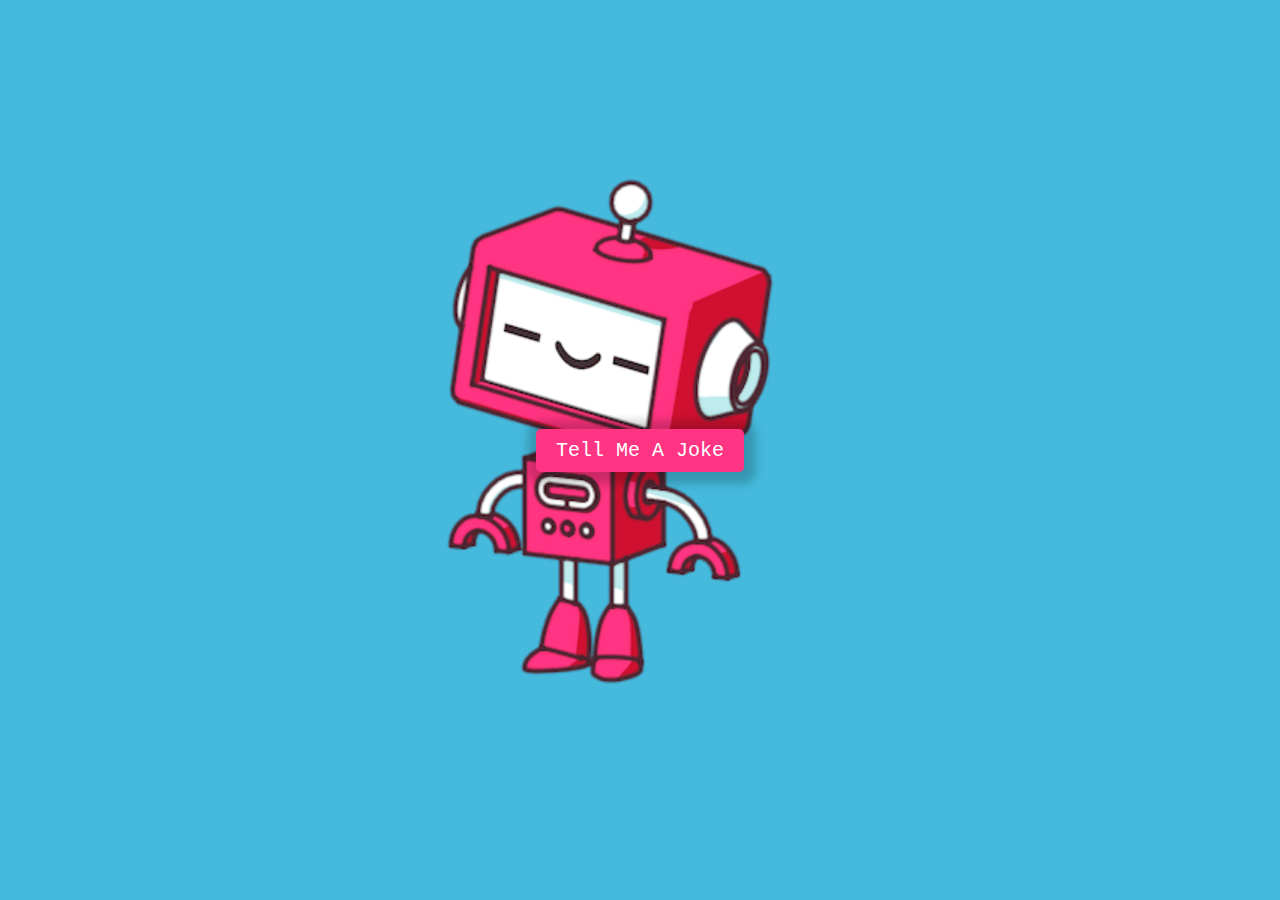
<file: joke-teller/index.html>
<!DOCTYPE html>
<html lang="en">
<head>
    <meta charset="UTF-8">
    <meta name="viewport" content="width=device-width, initial-scale=1.0">
    <title>Joke Teller</title>
    <link rel="stylesheet" href="https://cdnjs.cloudflare.com/ajax/libs/font-awesome/5.10.2/css/all.min.css"/>
    <link rel="stylesheet" href="style.css">
</head>
<body>
    <div class="container">
        <button id="button">Tell Me A Joke</button>
        <audio id="audio" controls hidden></audio>
    </div>
    <script src="config.js"></script>
    <script src="voice.js"></script>
    <script src="script.js"></script>
</body>
</html>
</file>
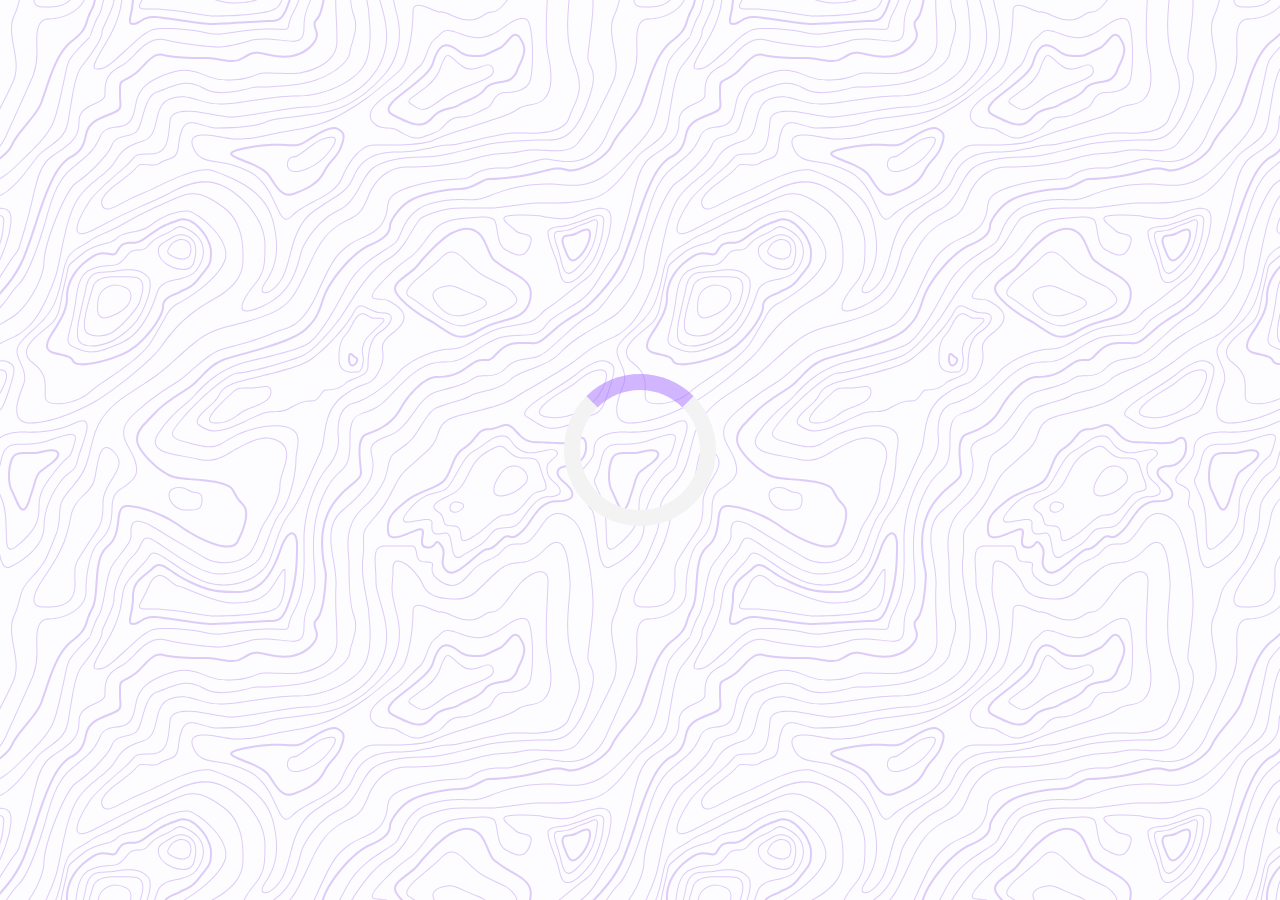
<file: quote-generator/index.html>
<!DOCTYPE html>
<html lang="en">
<head>
<meta charset="UTF-8">
<meta http-equiv="X-UA-Compatible" content="IE=edge">
<meta name="viewport" content="width=device-width, initial-scale=1.0">
<link rel="icon" type="image/x-icon" href="./favicon.ico"></link>
<link rel="preconnect" href="https://fonts.googleapis.com" />
<link rel="preconnect" href="https://fonts.gstatic.com" crossorigin />
<link href="https://fonts.googleapis.com/css2?family=Plus+Jakarta+Sans:wght@500&display=swap" rel="stylesheet" />
<link rel="stylesheet" href="https://cdnjs.cloudflare.com/ajax/libs/font-awesome/6.1.1/css/all.min.css"
    integrity="sha512-KfkfwYDsLkIlwQp6LFnl8zNdLGxu9YAA1QvwINks4PhcElQSvqcyVLLD9aMhXd13uQjoXtEKNosOWaZqXgel0g=="
    crossorigin="anonymous" referrerpolicy="no-referrer" />
<link rel="stylesheet" href="style.css">
<title>Quote Generator</title>
</head>

<body>
    <div class="container" id="quote-container">

        <!-- quote text -->
        <div class="quote-text large-text">
            <span id="quote">
                <i class="fas fa-quote-left"></i>
                Lorem ipsum dolor, sit amet consectetur adipisicing elit. Vitae, commodi.
            </span>
        </div>

        <!-- author -->
        <div class="quote-author">
            <span id="author">Kanye</span>
        </div>

        <!-- buttons -->
        <div class="btn-container">
            <button class="btn" id="twitter-btn" title="Tweet this">
                <i class="fa-brands fa-twitter"></i>
            </button>
            <button class="btn" id="new-quote">Generate new quote</button>
        </div>

    </div>
    <div class="loader" id="loader"></div>
    <script src="app.js"></script>
</body>

</html>
</file>
<file: joke-teller/style.css>
/* ROBOT.GIF from Giphy - https://giphy.com/gifs/robot-cinema-4d-eyedesyn-3o7abtn7DuREEpsyWY */

*{
  margin: 0;
  padding: 0;
}

html {
  box-sizing: border-box;
}

body{
  background-color: #45badd;
}

.container{
  height: 100vh;
  width: 100vw;
  display: flex;
  justify-content: center;
  align-items: center;
  background: url("robot.gif");
  background-size: contain;
  background-position: left center;
  background-repeat: no-repeat;
}

button{
  font-family: 'Courier New', Courier, monospace;
  font-size: 20px;
  padding: 10px 20px;
  border: none;
  background-color: #ff3482;
  border-radius: 5px;
  box-shadow: 2px 2px 10px 10px rgba(0, 0, 0, 0.2);
  color: #fff;
}

button:hover{
  filter: brightness(95%);
}

button:active{
  transform: scale(0.98);
}

button:disabled{
  cursor: default;
  filter: brightness(80%);
}

@media screen and (max-width : 1000px){
  .container{
    background-size: cover;
    background-position: center;
  }

  button{
    position: fixed;
    bottom: 100px;

  }
}
</file>
<file: quote-generator/style.css>
*,
*::before,
*::after {
  padding: 0;
  margin: 0;
}

html {
  box-sizing: border-box;
}

body {
  min-height: 100vh;
  font-family: "Plus Jakarta Sans", sans-serif;
  background-color: #fdfcff;
  background-image: url("data:image/svg+xml,%3Csvg xmlns='http://www.w3.org/2000/svg' width='600' height='600' viewBox='0 0 600 600'%3E%3Cpath fill='%235909d9' fill-opacity='0.2' d='M600 325.1v-1.17c-6.5 3.83-13.06 7.64-14.68 8.64-10.6 6.56-18.57 12.56-24.68 19.09-5.58 5.95-12.44 10.06-22.42 14.15-1.45.6-2.96 1.2-4.83 1.9l-4.75 1.82c-9.78 3.75-14.8 6.27-18.98 10.1-4.23 3.88-9.65 6.6-16.77 8.84-1.95.6-3.99 1.17-6.47 1.8l-6.14 1.53c-5.29 1.35-8.3 2.37-10.54 3.78-3.08 1.92-6.63 3.26-12.74 5.03a384.1 384.1 0 0 1-4.82 1.36c-2.04.58-3.6 1.04-5.17 1.52a110.03 110.03 0 0 0-11.2 4.05c-2.7 1.15-5.5 3.93-8.78 8.4a157.68 157.68 0 0 0-6.15 9.2c-5.75 9.07-7.58 11.74-10.24 14.51a50.97 50.97 0 0 1-4.6 4.22c-2.33 1.9-10.39 7.54-11.81 8.74a14.68 14.68 0 0 0-3.67 4.15c-1.24 2.3-1.9 4.57-2.78 8.87-2.17 10.61-3.52 14.81-8.2 22.1-4.07 6.33-6.8 9.88-9.83 12.99-.47.48-.95.96-1.5 1.48l-3.75 3.56c-1.67 1.6-3.18 3.12-4.86 4.9a42.44 42.44 0 0 0-9.89 16.94c-2.5 8.13-2.72 15.47-1.76 27.22.47 5.82.51 6.36.51 8.18 0 10.51.12 17.53.63 25.78.24 4.05.56 7.8.97 11.22h.9c-1.13-9.58-1.5-21.83-1.5-37 0-1.86-.04-2.4-.52-8.26-.94-11.63-.72-18.87 1.73-26.85a41.44 41.44 0 0 1 9.65-16.55c1.67-1.76 3.18-3.27 4.83-4.85.63-.6 3.13-2.96 3.75-3.57a71.6 71.6 0 0 0 1.52-1.5c3.09-3.16 5.86-6.76 9.96-13.15 4.77-7.42 6.15-11.71 8.34-22.44.86-4.21 1.5-6.4 2.68-8.6.68-1.25 1.79-2.48 3.43-3.86 1.38-1.15 9.43-6.8 11.8-8.72 1.71-1.4 3.26-2.81 4.7-4.3 2.72-2.85 4.56-5.54 10.36-14.67a156.9 156.9 0 0 1 6.1-9.15c3.2-4.33 5.9-7.01 8.37-8.07 3.5-1.5 7.06-2.77 11.1-4.02a233.84 233.84 0 0 1 7.6-2.2l2.38-.67c6.19-1.79 9.81-3.16 12.98-5.15 2.14-1.33 5.08-2.33 10.27-3.65l6.14-1.53c2.5-.63 4.55-1.2 6.52-1.82 7.24-2.27 12.79-5.06 17.15-9.05 4.05-3.72 9-6.2 18.66-9.9l4.75-1.82c1.87-.72 3.39-1.31 4.85-1.91 10.1-4.15 17.07-8.32 22.76-14.4 6.05-6.45 13.95-12.4 24.49-18.92 1.56-.96 7.82-4.6 14.15-8.33v-64.58c-4 8.15-8.52 14.85-12.7 17.9-2.51 1.82-5.38 4.02-9.04 6.92a1063.87 1063.87 0 0 0-6.23 4.98l-1.27 1.02a2309.25 2309.25 0 0 1-4.87 3.9c-7.55 6-12.9 10.05-17.61 13.19-3.1 2.06-3.86 2.78-8.06 7.13-5.84 6.07-11.72 8.62-29.15 10.95-11.3 1.5-20.04 4.91-30.75 11.07-1.65.94-7.27 4.27-6.97 4.1-2.7 1.58-4.69 2.69-6.64 3.66-5.63 2.8-10.47 4.17-15.71 4.17-17.13 0-41.44 11.51-51.63 22.83-12.05 13.4-31.42 27.7-45.25 31.16-7.4 1.85-11.85 7.05-14.04 14.69-1.26 4.4-1.58 8.28-1.58 13.82 0 .82.01.98.24 3.63.45 5.18.35 8.72-.77 13.26-1.53 6.2-4.89 12.6-10.59 19.43-13.87 16.65-22.88 46.58-22.88 71.68 0 2.39.02 4.26.06 8.75.12 10.8.1 15.8-.22 21.95-.56 11.18-2.09 20.73-5 29.3h-1.05c2.94-8.56 4.49-18.12 5.05-29.35.31-6.13.34-11.1.22-21.9-.04-4.48-.06-6.36-.06-8.75 0-25.32 9.07-55.47 23.12-72.32 5.6-6.72 8.88-12.99 10.38-19.03 1.09-4.4 1.18-7.85.74-12.93-.23-2.7-.24-2.86-.24-3.72 0-5.62.32-9.57 1.62-14.1 2.28-7.95 6.97-13.44 14.76-15.39 13.6-3.4 32.82-17.59 44.75-30.84C409 360.14 433.58 348.5 451 348.5c5.07 0 9.77-1.33 15.26-4.07 1.93-.96 3.9-2.05 6.58-3.62-.3.18 5.33-3.16 6.98-4.11 10.82-6.21 19.66-9.67 31.11-11.2 17.23-2.3 22.9-4.75 28.57-10.64 4.25-4.41 5.04-5.16 8.22-7.28 4.68-3.11 10.01-7.14 17.55-13.14a1113.33 1113.33 0 0 0 4.86-3.89l1.28-1.02a4668.54 4668.54 0 0 1 6.23-4.98c3.67-2.9 6.55-5.12 9.07-6.95 4.37-3.19 9.16-10.56 13.29-19.4v66.9zm0-116.23c-.62.01-1.27.06-1.95.13-6.13.63-13.83 3.45-21.83 7.45-3.64 1.82-8.46 2.67-14.17 2.71-4.7.04-9.72-.47-14.73-1.33-1.7-.3-3.26-.61-4.67-.93a31.55 31.55 0 0 0-3.55-.57 273.4 273.4 0 0 0-16.66-.88c-10.42-.16-17.2.74-17.97 2.73-.38.97.6 2.55 3.03 4.87 1.01.97 2.22 2.03 4.04 3.55a1746.07 1746.07 0 0 0 4.79 4.02c1.39 1.2 3.1 1.92 5.5 2.5.7.16.86.2 2.64.54 3.53.7 5.03 1.25 6.15 2.63 1.41 1.76 1.4 4.54-.15 8.88-2.44 6.83-5.72 10.05-10.19 10.33-3.63.23-7.6-1.29-14.52-5.06-4.53-2.47-6.82-7.3-8.32-15.26-.17-.87-.32-1.78-.5-2.86l-.43-2.76c-1.05-6.58-1.9-9.2-3.73-10.11-.81-.4-1.59-.74-2.36-1-2.27-.77-4.6-1.02-8.1-.92-2.29.07-14.7 1-13.77.93-20.55 1.37-28.8 5.05-37.09 14.99a133.07 133.07 0 0 0-4.25 5.44l-2.3 3.09-2.51 3.32c-4.1 5.36-7.06 8.48-10.39 11.12-.65.52-1.33 1.04-2.13 1.62l-4.11 2.94a106.8 106.8 0 0 0-5.16 3.99c-4.55 3.74-9.74 8.6-16.25 15.38-8.25 8.58-11.78 13.54-11.7 15.95.07 1.65 1.64 2.11 6.79 2.38 1.61.09 2.15.12 2.98.2 2.95.24 5.09.73 6.81 1.68 7.48 4.15 11.63 7.26 13.95 11.58 3.3 6.15.8 12.88-8.89 20.26-8.28 6.3-11.1 10.37-11.31 14.96-.06 1.17 0 1.93.26 4.43.69 6.47.25 10.65-2.8 17.42a44.23 44.23 0 0 1-4.16 7.53c-2.82 3.97-5.47 5.74-10.6 7.69-.43.16-3.34 1.23-4.27 1.59-1.8.68-3.38 1.36-5.01 2.14-4.18 2-8.4 4.6-13.1 8.24-8.44 6.51-13.23 14.56-15.98 25.06-1.1 4.2-1.55 6.81-2.8 15.21-1.26 8.6-2.17 12.64-4.08 16.55-2.1 4.28-11.93 26.59-12.97 28.88a382.7 382.7 0 0 1-6.37 13.41c-4.07 8.11-7.61 14.07-10.73 17.81-5.38 6.46-8.98 14.37-13.77 28.42a810.14 810.14 0 0 0-1.89 5.6c-1.8 5.35-2.96 8.6-4.26 11.85-6.13 15.32-25.43 26.31-46.46 26.31-11.2 0-20.58-2.74-31.02-8.55-5.6-3.13-4.55-2.42-22.26-14.54-14.33-9.8-17.7-10.73-20.47-6.9-.37.5-1.81 2.74-1.83 2.77a52.24 52.24 0 0 1-4.94 5.9c-.73.79-5.52 5.87-6.97 7.45-2.38 2.6-4.3 4.81-5.98 6.93a45.6 45.6 0 0 0-5.08 7.66c-1.29 2.57-1.9 5.25-2.66 10.6a997.6 997.6 0 0 1-.46 3.18h-1l.47-3.32c.77-5.45 1.4-8.2 2.75-10.9a46.54 46.54 0 0 1 5.2-7.84c1.7-2.14 3.63-4.38 6.03-6.98 1.45-1.59 6.24-6.68 6.96-7.46a51.58 51.58 0 0 0 4.84-5.78s1.47-2.26 1.86-2.8c3.25-4.5 7.08-3.44 21.84 6.67 17.67 12.08 16.62 11.38 22.19 14.48 10.3 5.73 19.5 8.43 30.53 8.43 20.65 0 39.57-10.77 45.54-25.69a219.7 219.7 0 0 0 4.24-11.8 6752.32 6752.32 0 0 0 1.88-5.6c4.83-14.16 8.47-22.14 13.96-28.73 3.05-3.66 6.56-9.57 10.6-17.61 1.97-3.93 4.04-8.31 6.35-13.38 1.03-2.28 10.88-24.61 12.98-28.91 1.85-3.79 2.75-7.76 4-16.25 1.24-8.44 1.7-11.07 2.81-15.32 2.8-10.7 7.71-18.94 16.33-25.6a73.18 73.18 0 0 1 13.29-8.35c1.66-.8 3.27-1.48 5.08-2.18.94-.36 3.86-1.43 4.28-1.59 4.95-1.88 7.44-3.55 10.14-7.33 1.35-1.9 2.68-4.3 4.06-7.37 2.97-6.58 3.39-10.59 2.72-16.9a27.13 27.13 0 0 1-.27-4.58c.22-4.94 3.21-9.24 11.7-15.7 9.33-7.11 11.66-13.34 8.62-19-2.2-4.09-6.25-7.12-13.55-11.17-1.57-.88-3.6-1.33-6.42-1.57-.8-.07-1.34-.1-2.95-.19-5.77-.3-7.63-.85-7.72-3.34-.1-2.81 3.5-7.87 11.97-16.69 6.53-6.8 11.75-11.69 16.33-15.45 1.79-1.47 3.42-2.72 5.2-4.03l4.12-2.94c.79-.58 1.46-1.08 2.1-1.59 3.26-2.6 6.16-5.65 10.21-10.94a383.2 383.2 0 0 0 2.5-3.32l2.31-3.09c1.8-2.39 3.04-4 4.29-5.48 8.47-10.17 16.98-13.96 37.27-15.3-.44.02 12-.9 14.32-.98 3.62-.1 6.05.16 8.46.98.8.27 1.62.62 2.47 1.04 2.27 1.14 3.17 3.87 4.27 10.85l.44 2.76c.17 1.07.33 1.97.5 2.83 1.44 7.69 3.62 12.29 7.8 14.57 6.76 3.68 10.6 5.15 13.99 4.94 4-.25 6.99-3.17 9.3-9.67 1.45-4.04 1.46-6.49.32-7.92-.9-1.12-2.28-1.62-5.57-2.27a55.8 55.8 0 0 1-2.67-.55c-2.54-.6-4.39-1.4-5.93-2.71a252.63 252.63 0 0 0-4.78-4.01 84.35 84.35 0 0 1-4.08-3.6c-2.73-2.6-3.86-4.43-3.28-5.95 1.02-2.64 7.82-3.54 18.93-3.37a230.56 230.56 0 0 1 16.73.88c2.76.39 3.2.49 3.68.6 1.4.3 2.95.62 4.62.91a82.9 82.9 0 0 0 14.56 1.32c5.56-.04 10.24-.86 13.73-2.6 8.1-4.05 15.89-6.9 22.17-7.56.7-.07 1.4-.11 2.05-.13v1zm0-100.94v1.5c-8.62 16.05-17.27 29.55-23.65 35.92-3.19 3.2-7.62 4.9-13.54 5.56-4.45.48-8.28.4-19.18-.2-9.91-.55-15.32-.44-20.52.78a84.05 84.05 0 0 1-15 2.11l-2.25.14c-12.49.75-19.37 1.78-32.72 5.74-4.5 1.33-9.27 2.49-14.3 3.48a246.27 246.27 0 0 1-32.6 3.97c-7.56.45-13.21.57-20.24.57-5.4 0-11.9 1.61-18 5.18-8.3 4.87-15.06 12.87-19.53 24.5a68.57 68.57 0 0 1-4.56 9.8c-3.6 6.2-6.92 8.99-13.38 12.18l-4.03 1.96a64.48 64.48 0 0 0-15.16 10.25c-8.2 7.33-13.72 16.63-22.54 35.6l-2.08 4.49c-7.3 15.7-11.5 23.3-17.35 29.87-7.7 8.66-20.25 14.42-40.31 20.08-4.37 1.23-19.04 5.08-19.24 5.13-6.92 1.87-11.68 3.34-15.63 4.92-10.55 4.22-18.71 10.52-36.38 26.52l-1.7 1.54c-8.58 7.76-13.41 11.9-18.81 15.88-3.95 2.9-8 5.67-12.97 8.91-2.06 1.34-10.3 6.6-12.33 7.94-11.52 7.5-18.53 13.04-24.62 20.08a62.01 62.01 0 0 0-6.44 8.85c-4.13 6.91-6.27 13.15-9.2 25.11l-1.54 6.26c-.6 2.45-1.15 4.54-1.72 6.58-2.97 10.7-6.9 17.36-14.78 26.91L69.6 491a148.51 148.51 0 0 0-4.19 5.3 23.9 23.9 0 0 0-3.44 6.28c-1.16 3.23-1.52 5.9-1.87 11.94-.58 10.05-1.42 15.04-4.63 22.67-1.57 3.72-5.66 14.02-6.41 15.8a73.46 73.46 0 0 1-3.57 7.4c-2.88 5.14-6.71 10.12-13.12 16.95-5.96 6.36-8.87 10.9-10.61 16a56.88 56.88 0 0 0-1.38 4.82l-.46 1.84h-1.03l.52-2.08c.52-2.09.92-3.49 1.4-4.9 1.8-5.25 4.78-9.9 10.84-16.36 6.35-6.78 10.13-11.7 12.97-16.77a72.5 72.5 0 0 0 3.52-7.29c.75-1.76 4.84-12.06 6.4-15.8 3.17-7.5 3.99-12.4 4.56-22.33.35-6.14.72-8.88 1.93-12.23a24.9 24.9 0 0 1 3.58-6.54c1.27-1.7 2.6-3.37 4.22-5.34l4.11-4.95c7.8-9.46 11.66-16 14.59-26.54.56-2.04 1.1-4.12 1.71-6.56l1.53-6.26c2.96-12.04 5.13-18.36 9.32-25.39 1.84-3.08 4-6.05 6.54-8.99 6.17-7.12 13.24-12.7 24.83-20.26 2.05-1.33 10.28-6.6 12.33-7.94 4.96-3.22 9-5.98 12.92-8.87 5.37-3.95 10.19-8.08 18.74-15.82l1.7-1.54c17.76-16.09 25.98-22.43 36.67-26.7 4-1.6 8.8-3.09 15.75-4.96.21-.06 14.87-3.9 19.22-5.13 19.9-5.61 32.32-11.31 39.85-19.78 5.76-6.48 9.93-14.02 17.18-29.64l2.09-4.5c8.87-19.07 14.44-28.46 22.77-35.9a65.48 65.48 0 0 1 15.38-10.4l4.04-1.97c6.3-3.1 9.47-5.77 12.96-11.77a67.6 67.6 0 0 0 4.48-9.67c4.56-11.84 11.47-20.02 19.97-25 6.25-3.66 12.93-5.32 18.5-5.32 7.01 0 12.65-.12 20.17-.57a245.3 245.3 0 0 0 32.47-3.96c5-.98 9.75-2.13 14.22-3.45 13.43-3.98 20.38-5.02 32.94-5.78l2.24-.14c5.76-.37 9.8-.9 14.85-2.09 5.31-1.25 10.79-1.35 22.6-.7 9.04.5 12.84.58 17.21.1 5.71-.62 9.94-2.26 12.95-5.26 6.44-6.45 15.3-20.37 24.35-36.72zm0 450.21c-1.28-4.6-2.2-10.55-3.33-20.25l-.24-2.04-.23-2.03c-1.82-15.7-3.07-21.98-5.55-24.47-2.46-2.46-3.04-5.03-2.52-8.64.1-.6.18-1.1.39-2.15.69-3.54.77-5.04.08-6.84-.91-2.38-3.31-4.41-7.79-6.26-5.08-2.09-6.52-4.84-4.89-8.44.66-1.45 1.79-3.02 3.52-5.01 1.04-1.2 5.48-5.96 5.08-5.53 6.15-6.7 8.98-11.34 8.98-16.48a15.2 15.2 0 0 1 6.5-12.89v1.26a14.17 14.17 0 0 0-5.5 11.63c0 5.47-2.93 10.29-9.24 17.16.38-.42-4.04 4.33-5.07 5.5-1.67 1.93-2.75 3.43-3.36 4.77-1.37 3.04-.23 5.22 4.36 7.1 4.71 1.95 7.32 4.16 8.34 6.83.78 2.04.7 3.67-.03 7.4-.2 1.03-.3 1.51-.38 2.09-.48 3.33.03 5.59 2.23 7.8 2.74 2.74 3.98 8.96 5.84 25.06l.24 2.03.23 2.04c.82 7.01 1.53 12.06 2.34 16.03v4.33zm0-62.16c-1.4-3.13-4.43-9.9-4.95-11.17-1.02-2.53-1.25-3.8-.91-5.18.2-.84 2.05-4.68 2.32-5.33a70.79 70.79 0 0 0 3.54-11.2v3.99a62.82 62.82 0 0 1-2.62 7.6c-.31.75-2.09 4.46-2.27 5.18-.28 1.12-.08 2.22.87 4.57.41 1.02 2.5 5.7 4.02 9.09v2.45zm0-85.09c-1.65 1.66-3.66 2.9-6.4 4.13-.25.1-13.97 5.47-20.4 8.43-9.35 4.32-16.7 5.9-23.03 5.25-5.08-.53-9.02-2.25-14.77-5.92l-3.2-2.07a77.4 77.4 0 0 0-5.44-3.27c-4.05-2.18-3.25-5.8 1.47-10.47 3.71-3.68 9.6-7.93 18.73-13.8l4.46-2.82c17.95-11.33 18.22-11.5 22.27-14.74 11.25-9 19.69-14.02 26.31-15.1v1.02c-6.37 1.1-14.62 6-25.69 14.86-4.1 3.28-4.34 3.44-22.36 14.8a652.4 652.4 0 0 0-4.45 2.83c-9.07 5.83-14.92 10.05-18.57 13.66-4.31 4.28-4.95 7.13-1.7 8.88 1.7.91 3.29 1.88 5.5 3.3l3.2 2.08c5.64 3.59 9.45 5.25 14.34 5.76 6.13.64 13.32-.9 22.52-5.15 6.46-2.98 20.18-8.35 20.4-8.44 3.04-1.37 5.1-2.71 6.81-4.69v1.47zm0-41.37v1c-6.56.26-12.11 3.13-19.71 9.08l-4.63 3.68a51.87 51.87 0 0 1-4.4 3.14c-.82.52-5.51 3.33-6.22 3.76-3.31 2-6.15 3.8-8.87 5.6a112.61 112.61 0 0 0-8.16 5.92c-4.61 3.72-7.4 6.9-7.97 9.35-.63 2.67 1.48 4.53 7.05 5.46 10.7 1.78 20.92-.05 30.45-4.65a61.96 61.96 0 0 0 17.1-12.2 41.8 41.8 0 0 0 5.36-7.42v1.92a38.94 38.94 0 0 1-4.64 6.19 62.95 62.95 0 0 1-17.39 12.41c-9.7 4.68-20.13 6.55-31.05 4.73-6.06-1-8.65-3.29-7.85-6.67.64-2.74 3.53-6.05 8.31-9.9 2.35-1.9 5.1-3.88 8.24-5.97 2.73-1.82 5.58-3.61 8.9-5.62.72-.44 5.4-3.24 6.22-3.75 1.26-.8 2.6-1.76 4.3-3.09.8-.62 3.9-3.1 4.63-3.67 7.77-6.1 13.49-9.04 20.33-9.3zm0-154.6v1c-1.75-.24-4.3.23-7.82 1.55-10.01 3.75-13.8 5.07-19.15 6.76-1.78.56-2.63.83-3.87 1.24-1.48.5-3.16.76-6.74 1.16a1550.34 1550.34 0 0 0-2.64.3c-7.8.94-11.28 2.47-11.28 6.07 0 4.45 2.89 13.18 7.96 25.81a57.34 57.34 0 0 1 2.33 7.6 258.32 258.32 0 0 1 .84 3.46c1.86 7.62 3.17 10.71 5.56 11.67 2.21.88 4.7.6 7.47-.72 3.48-1.69 7.22-4.94 11.2-9.47 1.52-1.7 2.97-3.49 4.59-5.57l3.16-4.1c2.59-3.23 6.07-12.21 8.39-20.23v3.45c-2.29 7.2-5.27 14.5-7.61 17.41-.44.55-2.67 3.46-3.15 4.09-1.63 2.1-3.1 3.9-4.62 5.62-4.08 4.61-7.9 7.94-11.53 9.7-2.99 1.44-5.77 1.75-8.28.74-2.84-1.13-4.2-4.34-6.15-12.35a2097.48 2097.48 0 0 1-.84-3.46c-.8-3.2-1.47-5.45-2.28-7.46-5.14-12.8-8.04-21.55-8.04-26.19 0-4.37 3.84-6.06 12.16-7.07a160.9 160.9 0 0 1 2.65-.3c3.5-.39 5.15-.64 6.53-1.1 1.26-.42 2.1-.7 3.88-1.26 5.34-1.68 9.11-3 19.1-6.74 3.53-1.32 6.22-1.84 8.18-1.61zM0 292c10.13-11.31 18.13-23.2 23.07-35.39 3.3-8.14 6.09-16.12 10.81-30.55l1.59-4.84c6.53-19.94 10.11-29.82 14.77-39.56 6.07-12.72 12.55-21.18 20.27-25.54 6.66-3.76 10.2-7.86 12.22-13.15a46.6 46.6 0 0 0 1.86-6.58c1.23-5.2 2.05-7.59 3.93-10.36 2.45-3.62 6.27-6.53 12.1-8.96 15.78-6.58 16.73-7.04 18.05-9.01.65-.98.83-2.15.74-4.51-.03-.73-.23-3.82-.24-4A93.8 93.8 0 0 1 119 94c0-10.04.18-11.37 2.37-13.15.52-.42 1.13-.8 2.07-1.3.27-.14 2.18-1.12 2.84-1.48a68.4 68.4 0 0 0 9.12-5.87c2.06-1.54 2.64-2.14 8.01-7.93 3.78-4.09 6.21-6.36 8.96-8.12 3.64-2.33 7.2-3.12 10.9-2.11 4.4 1.2 10.81 2 18.78 2.46 6.9.4 12.9.5 21.95.5 4.87 0 8.97.47 15.4 1.57 7.77 1.33 9.3 1.54 12.38 1.54 4.05 0 7.43-.88 10.68-2.95 5.06-3.22 8.11-4.67 11.2-5.2 3.62-.64 4.77-.46 16.55 2.06 17.26 3.7 30.85 1.36 41.06-9.7 5.1-5.53 5.48-8.9 3.48-14.8-.83-2.42-1.03-3.1-1.17-4.3-.29-2.52.5-4.71 2.71-6.93 2.65-2.65 4.72-9.17 6.22-18.29h2.03c-1.56 9.71-3.77 16.65-6.83 19.7-1.79 1.8-2.36 3.39-2.14 5.28.11 1 .3 1.63 1.07 3.9 2.22 6.53 1.76 10.66-3.9 16.8-10.77 11.66-25.07 14.13-42.95 10.3-11.42-2.45-12.55-2.62-15.78-2.06-2.77.48-5.62 1.84-10.47 4.92a20.93 20.93 0 0 1-11.76 3.27c-3.25 0-4.81-.22-12.73-1.57C212.74 59.46 208.73 59 204 59c-9.1 0-15.11-.1-22.07-.5-8.09-.47-14.62-1.29-19.2-2.54-5.62-1.53-10.17 1.38-17.85 9.66-5.5 5.94-6.08 6.53-8.28 8.18a70.38 70.38 0 0 1-9.38 6.03c-.68.37-2.58 1.35-2.84 1.49-.84.44-1.35.76-1.75 1.08C121.16 83.6 121 84.8 121 94c0 1.85.06 3.54.17 5.44 0 .17.2 3.28.24 4.03.1 2.75-.13 4.29-1.08 5.71-1.67 2.5-2.27 2.8-18.95 9.74-5.48 2.29-8.99 4.96-11.2 8.24-1.71 2.51-2.47 4.73-3.64 9.7-.83 3.5-1.21 4.92-1.94 6.83-2.18 5.73-6.05 10.19-13.1 14.18-7.3 4.12-13.55 12.28-19.46 24.66-4.6 9.64-8.17 19.46-14.67 39.32l-1.58 4.84c-4.75 14.47-7.54 22.48-10.86 30.69-5.28 13.01-13.95 25.65-24.93 37.6v-2.97zm0 78v-.5l1-.01c6.32 0 7.47 5.2 4.6 13.36a60.36 60.36 0 0 1-5.6 11.3v-1.92a57.76 57.76 0 0 0 4.65-9.72c2.69-7.6 1.71-12.02-3.65-12.02-.34 0-.67 0-1 .02v-46.59a340.96 340.96 0 0 0 13.71-8.34c13.66-9.46 29.79-37.6 29.79-53.59 0-18.1 21.57-72.64 32.23-79.42 12.71-8.09 32.24-27.96 35.8-37.75 1.93-5.3 5.5-7.27 14.42-9.37 6.15-1.44 8.64-2.42 10.67-4.79 1.5-1.74 2.72-4.79 4.33-10.3.23-.78 1.9-6.68 2.43-8.46 3.62-12.08 7.3-18.49 13.47-20.39 2.5-.76 3.03-.98 9.74-3.7 7.49-3.03 11.97-4.43 17.12-4.92 6.75-.65 13.13.75 19.55 4.67 5.43 3.32 12.19 4.72 20.17 4.56 6.03-.12 12.2-1.07 19.83-2.8 1.82-.4 7.38-1.74 8.26-1.94 2.69-.6 4.34-.89 5.48-.89 4.97 0 8.93-.05 14.2-.27 7.9-.32 15.56-.92 22.75-1.88 8.5-1.14 15.9-2.73 21.88-4.82 18.9-6.62 32.64-18.3 33.67-27.59.29-2.56.4-2.96 2.79-11.11 2.33-7.95 3.21-12.93 2.72-18.23-.2-2.24-.69-4.38-1.48-6.42-1.5-3.92-2.63-9.4-3.43-16.18h.9c.77 6.47 1.89 11.72 3.47 15.82a24.93 24.93 0 0 1 1.54 6.69c.5 5.46-.4 10.54-2.77 18.6-2.36 8.06-2.47 8.47-2.74 10.95-1.09 9.75-15.1 21.68-34.33 28.41-6.06 2.12-13.52 3.72-22.09 4.87-7.22.96-14.92 1.57-22.83 1.89-5.3.21-9.27.27-14.25.27-1.04 0-2.64.27-5.26.87-.87.2-6.43 1.53-8.26 1.94-7.68 1.73-13.92 2.7-20.03 2.82-8.15.17-15.1-1.27-20.71-4.7-6.23-3.81-12.4-5.16-18.93-4.54-5.04.48-9.44 1.86-16.84 4.86-6.75 2.74-7.29 2.95-9.82 3.73-5.73 1.76-9.28 7.96-12.81 19.72-.53 1.77-2.2 7.66-2.43 8.46-1.66 5.65-2.91 8.78-4.53 10.67-2.22 2.58-4.84 3.62-12.01 5.3-7.8 1.83-11.13 3.66-12.9 8.54-3.65 10.04-23.32 30.06-36.2 38.25C65.94 190 44.5 244.2 44.5 262c0 16.34-16.3 44.78-30.22 54.41-2.14 1.48-8.24 5.12-14.28 8.68v-1.16 46.09zm0-173.7v-1.11c7.42-3.82 14.55-10.23 21.84-18.98 3.8-4.56 14.21-18.78 15.79-20.55 1.8-2.04 4.06-3.96 7.42-6.45 1.08-.8 4.92-3.57 5.49-3.99 9.36-6.85 14-11.96 15.98-19.36.8-2.98 1.54-6.78 2.46-12.3.23-1.44 2-12.46 2.56-15.79 2.87-16.77 5.73-26.79 10.07-32.1C92.46 52.43 101.5 38.13 101.5 33c0-2.54.34-3.35 6.05-15.71.68-1.49 1.25-2.74 1.77-3.93 2.5-5.75 3.9-10.04 4.14-13.36h1c-.23 3.48-1.66 7.87-4.23 13.76-.52 1.2-1.09 2.45-1.78 3.95-5.54 12.01-5.95 12.99-5.95 15.29 0 5.47-9.09 19.84-20.11 33.31-4.2 5.12-7.03 15.06-9.86 31.64-.57 3.33-2.33 14.33-2.57 15.78-.92 5.56-1.67 9.38-2.48 12.4-2.05 7.68-6.82 12.93-16.35 19.91l-5.49 3.98c-3.3 2.45-5.51 4.34-7.27 6.31-1.53 1.73-11.94 15.93-15.76 20.53-7.52 9.02-14.88 15.6-22.61 19.46zm0 361.83v-4.33c.48 2.36 1 4.35 1.6 6.15 2 6.03 4.6 8.26 8.19 6.59C28.76 557.69 43.5 542.4 43.5 527c0-16.2 6.37-31.99 17.1-46.3 1.88-2.5 3.66-4.4 5.53-6 .73-.62 1.45-1.18 2.3-1.8l2-1.43c3.68-2.68 5.32-5.28 7.08-12.59.75-3.07 1.38-5.02 4.2-13.26l.63-1.88c3.24-9.58 4.56-14.97 4.17-18.65-.48-4.43-3.8-5.23-11.3-1.64a81.12 81.12 0 0 1-9.15 3.7c-13.89 4.67-26.96 5.8-42.66 5.42l-1.95-.05-1.45-.02a39.8 39.8 0 0 0-15.05 2.96A21.81 21.81 0 0 0 0 438.37v-1.26a23.55 23.55 0 0 1 4.55-2.57 40.77 40.77 0 0 1 16.92-3.02l1.95.05c15.6.38 28.57-.75 42.32-5.37a80.12 80.12 0 0 0 9.04-3.65c8.04-3.84 12.16-2.85 12.72 2.43.42 3.89-.92 9.34-4.21 19.08l-.64 1.88c-2.8 8.2-3.43 10.15-4.16 13.18-1.82 7.52-3.59 10.34-7.47 13.16l-2 1.43c-.84.6-1.54 1.15-2.25 1.75a35.45 35.45 0 0 0-5.37 5.84c-10.61 14.15-16.9 29.74-16.9 45.7 0 15.88-15 31.45-34.29 40.45-4.3 2.01-7.39-.66-9.56-7.18-.23-.68-.44-1.39-.65-2.13zm0-62.16v-2.45l1.46 3.27c2.1 4.8 3.46 10.33 4.26 16.77.66 5.3.84 9.3 1.04 18.5.2 9.32.5 12.75 1.63 15.05 1.28 2.6 3.67 2.35 8.29-1.5 17.14-14.3 21.82-22.9 21.82-38.62 0-7.17 1.1-12.39 3.7-17.68 2.27-4.67 3.65-6.62 13.4-19.62a69.8 69.8 0 0 1 7.6-8.79 44.76 44.76 0 0 1 3.54-3.06c.38-.3.64-.52.89-.74a10.47 10.47 0 0 0 2.63-3.32 35.78 35.78 0 0 0 2.26-5.94l.37-1.2.36-1.15c.29-.91.48-1.55.66-2.16.45-1.53.74-2.68.91-3.66.38-2.2.12-3.49-.85-4.15-2.35-1.61-9.28-.24-23.8 4.94-9.54 3.4-16.12 4.17-27.85 4.26-7.71.06-10.43.4-13.25 2.12-3.48 2.12-5.84 6.4-7.58 14.26-.5 2.2-.99 4.19-1.49 5.98v-3.98l.51-2.22c1.8-8.1 4.28-12.6 8.04-14.9 3.04-1.85 5.86-2.2 13.77-2.26 11.61-.09 18.1-.84 27.51-4.2 14.93-5.32 21.95-6.71 24.7-4.83 1.38.94 1.71 2.6 1.28 5.15a33.69 33.69 0 0 1-.94 3.78l-.66 2.17-.36 1.15-.37 1.2a36.64 36.64 0 0 1-2.33 6.1c-.8 1.53-1.61 2.52-2.86 3.61l-.92.77-1.02.83c-.9.74-1.65 1.4-2.47 2.18a68.84 68.84 0 0 0-7.48 8.66c-9.7 12.93-11.07 14.87-13.31 19.46-2.52 5.15-3.59 10.22-3.59 17.24 0 16.04-4.82 24.91-22.18 39.38-5.04 4.2-8.18 4.55-9.83 1.18-1.22-2.5-1.52-5.94-1.73-15.47-.2-9.16-.38-13.15-1.03-18.4-.79-6.34-2.12-11.8-4.19-16.49L0 495.98zM379.27 0h1.04l1.5 5.26c3.28 11.56 4.89 19.33 5.26 27.8.49 11.01-1.52 21.26-6.63 31.17-7.8 15.13-20.47 26.5-36.22 34.1-12.38 5.96-26.12 9.17-36.22 9.17-6.84 0-17.24 1.38-37.27 4.62l-2.27.37c-24.5 3.99-31.65 5-37.46 5-3.49 0-4.08-.08-19.54-2.8-3.56-.64-6.32-1.1-9-1.5-20.23-2.96-31-1.2-31.96 7.86-.1.85-.18 1.72-.29 2.81l-.27 2.73c-1.1 10.9-2.02 15.73-4.31 19.96-2.9 5.34-7.77 7.95-15.63 7.95-10.2 0-12.92.6-15.5 3.17.52-.51-5.03 5.85-8.16 8.7-2.75 2.5-14.32 12.55-15.77 13.83a341.27 341.27 0 0 0-6.54 5.92c-6.97 6.49-11.81 11.76-14.6 16.15-5.92 9.3-10.48 18.04-11.69 24.08-1.66 8.3 3.67 9.54 19.02 1.21a626.23 626.23 0 0 1 44.54-21.9c3.5-1.56 14.04-6.2 15.68-6.95 5.05-2.25 8.3-3.8 10.78-5.15l1.95-1.07 2.18-1.18c1.76-.94 3.38-1.76 5-2.55 18.1-8.72 34.48-10.46 50.33-1.2 22.89 13.34 38.28 37.02 38.28 56.44 0 19.12-.73 25.13-5.18 33.2a45.32 45.32 0 0 1-4.94 7.12c-6.47 7.77-11.81 16.2-12.76 21.27-1.2 6.34 4.69 7.03 20.17-.05 13.31-6.08 22.4-14.95 28.5-26.32a80.51 80.51 0 0 0 6.1-15.13c.9-2.98 3.17-11.65 3.41-12.48a29.02 29.02 0 0 1 1.75-4.83c7.47-14.93 21.09-30.5 36.25-37.24 7.61-3.38 13-9.65 19.4-20.79.84-1.48 4.26-7.64 5.14-9.17 3.52-6.1 6.22-9.7 9.37-11.98 10.15-7.4 28.7-11.1 50.29-11.1 7.52 0 16.54-1.24 27.51-3.58a420.1 420.1 0 0 0 14.96-3.52c-1.3.33 15.54-3.98 19.42-4.89 14.15-3.33 41.07-5.01 64.11-5.01 17.36 0 27.82-9.23 38.53-38.67 6.62-18.21 6.62-26.37 2.69-34.35l-1.18-2.37A13.36 13.36 0 0 1 587.5 58c0-4.03 0-4.01 2.5-24.56.46-3.73.8-6.74 1.12-9.64.9-8.45 1.38-15.2 1.38-20.8 0-.94-.02-1.94-.04-3h1c.03 1.06.04 2.06.04 3 0 5.65-.48 12.43-1.39 20.9-.3 2.91-.66 5.93-1.11 9.66-2.5 20.45-2.5 20.47-2.5 24.44 0 1.97.45 3.57 1.45 5.68.24.51 1.16 2.35 1.17 2.36 4.06 8.24 4.06 16.68-2.65 35.13-10.84 29.8-21.63 39.33-39.47 39.33-22.96 0-49.83 1.68-63.89 4.99-3.86.9-20.69 5.2-19.4 4.88a421.05 421.05 0 0 1-14.99 3.53c-11.04 2.35-20.11 3.6-27.72 3.6-21.4 0-39.76 3.67-49.7 10.9-3 2.19-5.64 5.7-9.1 11.68-.87 1.52-4.29 7.68-5.14 9.17-6.49 11.3-12 17.71-19.86 21.2-14.9 6.63-28.38 22.03-35.75 36.77a28.17 28.17 0 0 0-1.69 4.67c-.23.8-2.5 9.49-3.4 12.5a81.48 81.48 0 0 1-6.19 15.3c-6.2 11.56-15.44 20.58-28.96 26.76-16.1 7.36-23 6.55-21.58-1.04 1-5.29 6.4-13.83 12.99-21.73a44.33 44.33 0 0 0 4.82-6.96c4.35-7.88 5.06-13.77 5.06-32.72 0-19.04-15.19-42.4-37.72-55.55-15.57-9.08-31.62-7.38-49.45 1.21a132.9 132.9 0 0 0-7.14 3.71l-1.95 1.07a158.83 158.83 0 0 1-10.85 5.19c-1.65.74-12.18 5.38-15.69 6.95a625.25 625.25 0 0 0-44.46 21.86c-15.95 8.66-22.37 7.16-20.48-2.29 1.24-6.2 5.83-15.02 11.82-24.42 2.85-4.48 7.74-9.8 14.77-16.34 1.98-1.85 4.12-3.79 6.56-5.94 1.46-1.29 13.02-11.33 15.75-13.82 3.09-2.8 8.6-9.14 8.14-8.67 2.82-2.82 5.75-3.46 16.2-3.46 7.5 0 12.04-2.43 14.75-7.42 2.2-4.07 3.11-8.84 4.2-19.59l.26-2.73.3-2.81c.56-5.42 4.47-8.5 11.23-9.6 5.44-.88 12.51-.51 21.86.86 2.7.4 5.47.86 9.04 1.49 15.33 2.7 15.96 2.8 19.36 2.8 5.73 0 12.9-1.03 37.3-5l2.27-.36c20.1-3.26 30.52-4.64 37.43-4.64 9.95 0 23.54-3.18 35.78-9.08 15.57-7.5 28.09-18.73 35.78-33.65 5.02-9.75 7-19.82 6.51-30.67-.37-8.37-1.96-16.08-5.23-27.57L379.27 0zm13.68 0h1.02c.78 3.9 1.92 8.7 3.51 14.88 3.63 14.05 3.06 27.03-.75 38.77a61 61 0 0 1-11.35 20.68 138.36 138.36 0 0 1-19.32 18.77c-11.32 9.02-23.36 15.49-35.95 18.39a258.63 258.63 0 0 1-22.57 4.07c-3.17.44-6.36.85-10.3 1.32l-9.39 1.12c-11.53 1.41-17.45 2.55-21.64 4.46-9.28 4.21-28.35 6.04-49.21 6.04-1.37 0-2.8-.12-4.3-.35-2.62-.41-5-1.03-9.14-2.29-7.34-2.21-9.63-2.75-12.63-2.56-3.9.23-6.63 2.29-8.47 6.89-1.86 4.66-2.42 7.53-3.34 14.98-1.1 8.98-2.87 12.12-9.97 14.3a40.12 40.12 0 0 0-6.8 2.66c-.63.33-1.16.64-1.76 1.02l-1.34.86c-1.9 1.14-3.86 1.49-9.25 1.49-3.2 0-8.83-.55-9.51-.39-1.22.28-.75-.14-7.14 6.24-1.5 1.5-3.49 3.18-6.32 5.37-1.52 1.18-7.16 5.43-7.94 6.03-4.96 3.78-8.33 6.6-11.06 9.38-4.88 4.98-6.85 9.15-5.56 12.7 1.34 3.67 4.07 4.42 8.9 2.82a55.72 55.72 0 0 0 7.77-3.48c1.5-.77 7.78-4.13 9.37-4.96a116.8 116.8 0 0 1 12.31-5.68 162.2 162.2 0 0 0 11.04-4.84c2.04-.97 10.74-5.16 13-6.22 4.41-2.1 8.1-3.78 11.65-5.29 17.14-7.3 29.32-9.9 37.67-6.65l5.43 2.1c2.3.88 4.17 1.62 6.02 2.38a150.9 150.9 0 0 1 13.07 6c18.34 9.63 30.35 22.13 34.79 39.87 6.96 27.85 3.6 45.53-8.08 62.4-3.97 5.75-3.52 9.2.06 8.97 4.14-.28 10.21-4.95 15.11-12.52 3.1-4.8 5.1-10.45 8.05-21.53l1.69-6.35c.66-2.47 1.24-4.52 1.83-6.5 4.93-16.56 11-27.28 21.56-34.76 7.15-5.06 23.73-15.5 25.48-16.75 6.74-4.81 10.53-9.44 14.34-18 7.74-17.44 21.09-24.34 44.47-24.34 9.36 0 17.91-1.13 29.53-3.49a624.86 624.86 0 0 0 6.2-1.28c2.4-.5 4.07-.84 5.66-1.13 4.03-.74 7.04-1.1 9.61-1.1 4.44 0 9.39-1 31.39-5.99l2.95-.66c16.34-3.67 25.64-5.35 31.66-5.35 1.54 0 2.4.01 6.4.1 7.8.15 12.27.13 17.33-.2 16.41-1.06 26.73-5.36 29.8-14.56a87.1 87.1 0 0 1 3.55-8.83c-.15.31 2.29-4.96 2.9-6.38 5.38-12.3 5.57-21.92-1.44-39.44a86.4 86.4 0 0 1-5.26-20.72c-1.61-11.98-1.38-23.14.1-40.35l.2-2.12h1l-.2 2.2c-1.48 17.15-1.7 28.24-.11 40.14a85.4 85.4 0 0 0 5.2 20.47c7.1 17.78 6.91 27.67 1.43 40.22-.62 1.43-3.06 6.72-2.91 6.4a86.17 86.17 0 0 0-3.52 8.73c-3.23 9.72-13.9 14.15-30.68 15.24-5.1.33-9.58.35-17.42.2-3.98-.09-4.84-.1-6.37-.1-5.91 0-15.18 1.67-31.44 5.32l-2.95.67c-22.16 5.02-27.05 6.01-31.61 6.01-2.5 0-5.45.36-9.43 1.09-1.58.29-3.25.62-5.64 1.11a4894.21 4894.21 0 0 0-6.2 1.29c-11.68 2.37-20.3 3.51-29.73 3.51-23.02 0-36 6.71-43.53 23.66-3.9 8.8-7.82 13.58-14.7 18.5-1.78 1.27-18.36 11.7-25.48 16.75-10.34 7.32-16.3 17.87-21.19 34.23-.58 1.96-1.15 4-1.82 6.47l-1.69 6.35c-2.98 11.18-5 16.9-8.17 21.81-5.05 7.81-11.37 12.68-15.89 12.98-4.7.31-5.3-4.23-.94-10.53 11.52-16.64 14.82-34.03 7.92-61.6-4.35-17.42-16.16-29.72-34.27-39.22-4-2.1-8.2-4-12.99-5.97-1.84-.75-3.7-1.49-6-2.38l-5.43-2.08c-8.03-3.12-20.02-.58-36.92 6.63-3.52 1.5-7.21 3.19-11.61 5.27l-13 6.22c-4.71 2.22-8.16 3.75-11.11 4.88a115.87 115.87 0 0 0-12.21 5.63c-1.58.83-7.86 4.18-9.37 4.96a56.55 56.55 0 0 1-7.9 3.54c-5.3 1.75-8.62.85-10.17-3.43-1.46-4.02.66-8.5 5.8-13.74 2.75-2.82 6.16-5.66 11.15-9.48.79-.6 6.43-4.85 7.94-6.02a66.96 66.96 0 0 0 6.23-5.28c6.74-6.74 6.1-6.16 7.61-6.51.87-.2 6.69.36 9.74.36 5.22 0 7.03-.32 8.74-1.35l1.31-.84c.62-.4 1.18-.72 1.84-1.07a41.07 41.07 0 0 1 6.96-2.72c6.64-2.04 8.22-4.84 9.28-13.47.93-7.53 1.5-10.47 3.4-15.24 1.99-4.95 5.04-7.26 9.34-7.51 3.17-.2 5.5.35 12.97 2.6a63.54 63.54 0 0 0 9.02 2.26c1.45.22 2.83.34 4.14.34 20.71 0 39.7-1.82 48.8-5.96 4.32-1.96 10.29-3.1 21.93-4.53l9.4-1.12c3.92-.48 7.11-.88 10.27-1.32 8.16-1.14 15.4-2.43 22.49-4.06 12.42-2.86 24.33-9.26 35.55-18.2a137.4 137.4 0 0 0 19.18-18.64 60.02 60.02 0 0 0 11.15-20.32c3.76-11.57 4.32-24.36.75-38.23A284.86 284.86 0 0 1 392.95 0zM506.7 0h1.26c-.5.66-.9 1.18-1.17 1.51-3.95 4.96-6.9 7.92-9.82 9.57A10.02 10.02 0 0 1 492 12.5c-2.38 0-4.24.67-6.71 2.21l-2.65 1.71c-4.38 2.8-8.01 4.08-13.64 4.08-5.6 0-9.99-1.26-16.08-4.05a202.63 202.63 0 0 1-2.3-1.06l-2.18-.98c-1.6-.7-2.92-1.17-4.17-1.48a13.42 13.42 0 0 0-3.27-.43c-2.3 0-4.3-.68-11-3.37l-1.56-.62c-5-1.97-8.1-2.82-10.52-2.66-2.93.2-4.42 2.03-4.42 6.15 0 20.76-5.21 50.42-12.15 57.35-7.58 7.59-26.55 23.7-34.06 29.06-13.16 9.4-31.17 20.2-44.11 25.06a106.87 106.87 0 0 1-13.32 4.03c-3.28.78-6.6 1.43-11.25 2.24-.53.1-8.8 1.5-11.5 1.99-4.86.87-9.3 1.74-14 2.76-20.62 4.48-25.07 5.01-38.11 5.01-2.49 0-2.9-.07-14.05-2-2.42-.42-4.31-.73-6.15-1-8.11-1.19-13.83-1.36-17.64-.2-4.54 1.4-5.93 4.65-3.7 10.52 2.02 5.28 4.84 8.61 8.84 10.74 3.26 1.74 6.75 2.6 13.82 3.71 9.42 1.48 10.94 1.75 15.5 2.92a78.2 78.2 0 0 1 18.62 7.37c8.3 4.58 14.58 11.5 19.98 20.89 2.73 4.73 9.46 19.33 10.54 21.19 3.4 5.85 6.26 6.63 10.89 2 4.95-4.94 10.35-8.37 21.13-14.06.47-.25 2.06-1.1 2.12-1.12 7.98-4.21 11.92-6.51 15.87-9.54 5.11-3.9 8.66-8.1 10.77-13.11 8.52-20.24 20.75-33.31 32.46-33.31l5.5.03c10.53.08 17.35.02 24.9-.31 13.66-.62 23.78-2.09 29.39-4.67 5.85-2.7 13.42-5.49 24.18-9.02 3.46-1.14 6.29-2.05 12.7-4.1 7.7-2.45 11.08-3.54 15.17-4.9a1059.43 1059.43 0 0 1 11.33-3.72c3.67-1.2 5.96-2 8.03-2.78a59.88 59.88 0 0 0 6.66-2.94c1.87-.98 3.76-2.1 5.86-3.5 3.48-2.33 6.15-3.13 12.04-4.13l1.15-.2c5.71-1.01 9-2.3 12.76-5.63 7.82-6.96 8.58-23.18 3.84-44.52-1.7-7.67-2.1-19.28-1.57-35.47A837.22 837.22 0 0 1 546.76 0h1l-.15 3.06c-.32 6.42-.53 11.02-.68 15.62-.51 16.1-.12 27.65 1.56 35.21 4.82 21.68 4.04 38.2-4.16 45.48-3.91 3.48-7.37 4.84-13.24 5.87l-1.16.2c-5.76.99-8.32 1.75-11.65 3.98a63.73 63.73 0 0 1-5.96 3.56 60.86 60.86 0 0 1-6.77 2.99c-2.09.79-4.39 1.58-8.07 2.79a5398.31 5398.31 0 0 1-11.32 3.71c-4.1 1.37-7.48 2.46-15.18 4.92-6.42 2.04-9.24 2.95-12.7 4.08-10.73 3.53-18.27 6.3-24.07 8.98-5.76 2.66-15.97 4.14-29.77 4.77-7.56.33-14.4.39-24.95.31l-5.49-.03c-11.19 0-23.16 12.79-31.54 32.7-2.19 5.19-5.84 9.52-11.08 13.52-4.02 3.07-7.99 5.39-16.01 9.62l-2.12 1.12c-10.7 5.65-16.04 9.04-20.9 13.9-5.14 5.14-8.75 4.15-12.45-2.22-1.12-1.92-7.85-16.5-10.54-21.2-5.33-9.24-11.48-16.02-19.6-20.5a77.2 77.2 0 0 0-18.4-7.28c-4.5-1.17-6.02-1.43-15.4-2.9-7.17-1.12-10.74-2-14.13-3.81-4.22-2.25-7.2-5.77-9.3-11.27-2.43-6.39-.78-10.26 4.34-11.83 4-1.22 9.82-1.05 18.08.17 1.84.27 3.74.58 6.17 1 11.02 1.9 11.48 1.98 13.88 1.98 12.96 0 17.35-.52 37.9-4.99 4.71-1.02 9.16-1.9 14.03-2.77 2.71-.48 10.98-1.9 11.5-1.98 4.64-.81 7.95-1.46 11.2-2.23 4.55-1.07 8.76-2.34 13.2-4 12.83-4.81 30.79-15.59 43.88-24.94 7.47-5.33 26.4-21.4 33.94-28.94C407.3 61.98 412.5 32.49 412.5 12c0-4.61 1.86-6.9 5.35-7.15 2.63-.18 5.8.7 10.96 2.73l1.56.62c6.53 2.62 8.53 3.3 10.63 3.3 1.14 0 2.3.16 3.5.46 1.32.33 2.68.82 4.34 1.53a90.97 90.97 0 0 1 3.34 1.52l1.15.54c5.98 2.73 10.23 3.95 15.67 3.95 5.41 0 8.87-1.21 13.1-3.92.2-.13 2.1-1.38 2.66-1.72 2.62-1.63 4.64-2.36 7.24-2.36 1.47 0 2.94-.43 4.47-1.3 2.78-1.56 5.67-4.45 9.54-9.31l.7-.89zM324.54 600h-2.03c.49-2.96.91-6.2 1.28-9.66.44-4.1.76-8.25.98-12.21.08-1.39.14-2.65-.35-7.29-.47-1.94-.93-4.14-1.36-6.54-2.01-11.26-2.66-22.9-1.14-33.78a60.76 60.76 0 0 1 5.18-17.95 70.78 70.78 0 0 1 12.6-18.22c3.38-3.6 5.53-5.5 11.83-10.79 4.5-3.78 6.35-5.56 7.52-7.5.64-1.07.95-2.06.95-3.06 0-1.75 0-1.74-.75-9.23-.36-3.7-.57-6.3-.68-8.96-.5-12.1 1.62-19.6 8.11-21.76 15.9-5.3 25.89-12.1 33.45-25.54C409.6 390.65 425.85 376 436 376c12.36 0 20-1.96 29.41-8.8 6.76-4.92 9.5-6.6 12.47-7.46 2.22-.64 3.8-.74 9.12-.74 1.86 0 3.53-.83 5.57-2.62 1.08-.96 5.11-5.12 5.6-5.6 6.04-5.85 11.98-8.78 20.83-8.78 2.45 0 4.54.04 7.32.12 7.51.23 8.87.17 11.27-.7 3.03-1.1 5.53-3.03 14.75-11.17 8-7.06 10.72-8.92 22.87-16.47 1.44-.9 2.59-1.63 3.69-2.37a69.45 69.45 0 0 0 9.46-7.5c4.12-3.88 8.02-7.85 11.64-11.9v2.98a201.58 201.58 0 0 1-10.27 10.38c-3.18 3-6.2 5.35-9.72 7.7-1.12.76-2.28 1.5-3.75 2.4-12.05 7.5-14.71 9.32-22.6 16.28-9.46 8.35-12.01 10.32-15.39 11.55-2.74 1-4.19 1.06-12.01.82-2.76-.08-4.83-.12-7.26-.12-8.27 0-13.75 2.7-19.43 8.22-.44.43-4.52 4.64-5.68 5.66-2.37 2.09-4.46 3.12-6.89 3.12-5.1 0-6.6.1-8.56.66-2.67.78-5.29 2.37-11.85 7.15-9.8 7.13-17.85 9.19-30.59 9.19-9.22 0-24.96 14.2-34.13 30.49-7.84 13.94-18.24 21.02-34.55 26.46-5.31 1.77-7.21 8.51-6.75 19.78.1 2.6.31 5.19.68 8.84.75 7.62.75 7.58.75 9.43 0 1.38-.42 2.73-1.24 4.09-1.33 2.2-3.26 4.07-7.94 8-6.25 5.24-8.36 7.12-11.67 10.63a68.8 68.8 0 0 0-12.25 17.71 58.8 58.8 0 0 0-5 17.36c-1.49 10.66-.85 22.09 1.13 33.15.43 2.37.88 4.53 1.33 6.44.16.66.3 1.25.6 4.06a249.3 249.3 0 0 1-1.17 16.12c-.37 3.37-.78 6.53-1.25 9.44zm-13.4 0h-1.05l.12-.28c3.07-7.16 4.29-11.83 4.29-18.72 0-3.57-.07-4.93-.76-15.65-.77-12.04-1-19.64-.55-28.3.58-11.5 2.4-22.1 5.81-32.16 1.3-3.8 2.8-7.5 4.55-11.1 3.46-7.14 6.83-12.39 10.42-16.6a59.02 59.02 0 0 1 4.35-4.56c.43-.4 3-2.8 3.67-3.45 5.72-5.6 7.51-11.52 7.51-29.18 0-18.84 2.9-23.77 15.82-28.24 1.09-.37 1.92-.67 2.77-.98a51.3 51.3 0 0 0 6.1-2.7c4.95-2.6 9.64-6.22 14.44-11.42 25.5-27.63 37.15-35.16 56.37-35.16 8.28 0 14.54-1.95 22-6.3 1.78-1.03 13.82-8.82 18.16-11.27 2.83-1.59 5.66-3.03 8.63-4.39 7.92-3.6 13.97-4.45 26.6-4.8 7.53-.2 10.7-.49 14.26-1.58 4.55-1.4 8.06-4 10.93-8.43 2.2-3.41 6.85-7.08 14.66-12.06 1.61-1.03 3.27-2.05 5.65-3.5 9.53-5.85 11.56-7.13 14.81-9.57 5.34-4 9.3-8.37 13.68-14.77a204.2 204.2 0 0 0 5.62-8.75v1.9c-1.97 3.17-3.4 5.38-4.8 7.42-4.42 6.48-8.46 10.92-13.9 15-3.29 2.46-5.32 3.75-14.89 9.61a375.06 375.06 0 0 0-5.63 3.5c-7.7 4.9-12.26 8.52-14.36 11.76-3 4.63-6.7 7.39-11.48 8.85-3.68 1.12-6.9 1.42-14.53 1.63-12.5.34-18.44 1.18-26.2 4.7a111.08 111.08 0 0 0-8.56 4.35c-4.3 2.43-16.34 10.22-18.15 11.27-7.6 4.43-14.03 6.43-22.5 6.43-18.87 0-30.3 7.4-55.63 34.84-4.88 5.28-9.67 8.97-14.7 11.62-2 1.05-4 1.92-6.23 2.75-.86.32-1.7.62-5.37 1.87-5.08 1.76-7.44 3.25-9.28 6.37-2.23 3.78-3.29 9.94-3.29 20.05 0 17.9-1.87 24.07-7.8 29.89-.69.67-3.27 3.06-3.69 3.46a58.04 58.04 0 0 0-4.28 4.49c-3.53 4.14-6.86 9.32-10.28 16.38a95.19 95.19 0 0 0-4.5 10.99c-3.38 9.97-5.18 20.48-5.76 31.9-.44 8.6-.22 16.17.55 28.17.69 10.76.76 12.12.76 15.72 0 6.35-1.02 10.87-4.35 19zm25.08 0h-1c-.04-4.73.06-9.39.28-15.02.26-6.41-.4-11.79-2.53-24.37l-.31-1.86c-2.12-12.55-2.76-19.35-1.97-26.47 1.03-9.25 4.75-16.68 12-22.67 22.04-18.2 29.81-30.18 29.81-44.61 0-2.6-.3-4.81-.98-8.17-.97-4.79-1.1-5.68-.97-7.57.2-2.56 1.27-4.7 3.56-6.72 2.67-2.35 7.05-4.6 13.72-7.01 9.72-3.5 15.52-9.18 24.3-21.57l1.78-2.5c4.48-6.33 7.1-9.63 10.43-12.78 4.31-4.07 8.98-6.77 14.54-8.17 13.3-3.32 20.37-5.47 25.34-7.64a49.5 49.5 0 0 0 5.28-2.7c1.1-.65 1.75-1.04 4.24-2.6 2.7-1.68 5.22-2.08 11.38-2.28 5.44-.18 7.9-.43 10.97-1.41a21.47 21.47 0 0 0 9.54-6.22c4.87-5.3 10.03-7.61 17.79-8.9 1.07-.18 1.88-.3 3.86-.58 6.9-.97 9.94-1.69 13.48-3.62 4.5-2.45 6.79-4.44 23.46-19.68l3.14-2.85c9.65-8.71 16.12-13.83 21.42-16.48 4.25-2.12 7.6-4.69 11.22-8.6v1.45c-3.42 3.57-6.69 6-10.78 8.05-5.18 2.59-11.61 7.67-21.2 16.32l-3.12 2.85c-16.8 15.35-19.05 17.3-23.66 19.82-3.68 2-6.8 2.75-13.82 3.73-1.97.28-2.78.4-3.84.57-7.56 1.26-12.52 3.48-17.21 8.6a22.47 22.47 0 0 1-9.97 6.5c-3.2 1-5.72 1.27-11.25 1.45-5.98.2-8.39.57-10.89 2.13a144 144 0 0 1-4.25 2.61 50.48 50.48 0 0 1-5.39 2.75c-5.04 2.2-12.15 4.37-25.5 7.7-9.74 2.44-15.26 7.65-24.4 20.56l-1.77 2.5c-8.9 12.54-14.82 18.34-24.78 21.93-6.57 2.36-10.85 4.57-13.4 6.82-2.1 1.86-3.05 3.74-3.22 6.04-.13 1.76 0 2.63.95 7.3.7 3.42 1 5.7 1 8.37 0 14.79-7.93 27-30.18 45.39-7.03 5.8-10.64 13-11.64 22-.78 7-.14 13.73 1.96 26.2l.32 1.85c2.15 12.65 2.8 18.07 2.54 24.58-.22 5.57-.32 10.2-.28 14.98zM95.9 600h-2.04c.68-3.82 1.14-8.8 1.61-15.98.2-3.11.27-4.06.39-5.6 1.3-17.54 4.04-27.14 11.5-33.2 4.65-3.77 7.22-8.92 8.67-16 .51-2.52.7-3.87 1.33-9.17.66-5.5 1.16-8.06 2.24-10.36 1.45-3.09 3.82-4.69 7.39-4.69 14.28 0 38.48 9.12 53.6 20.2 8.66 6.35 21.26 13.32 31.74 17.11 13.03 4.71 21.89 4.41 24.75-1.73 1.7-3.64 1.92-4.11 2.65-5.77 2.93-6.67 4.69-12.2 5.25-17.5.23-2.17.24-4.23.02-6.2-.32-2.75-1.42-4.55-4.08-7.35l-1.32-1.37a30.59 30.59 0 0 1-2.41-2.79 30.37 30.37 0 0 1-2.5-4.07l-1.13-2.14c-1.62-3.1-2.68-4.6-4.12-5.56-5.26-3.5-14.8-5.5-28.55-6.83a272.42 272.42 0 0 0-9.04-.71l-2.18-.17c-9.57-.73-15.12-1.56-19.06-3.2C156.57 471.07 136 450.5 136 440c0-5.34 1.74-9.53 5.47-14.13 1.98-2.44 11.12-11.71 12.79-13.54 4.52-4.97 10.16-9.54 17.68-14.66 2.8-1.9 14.78-9.6 17.49-11.49a50.54 50.54 0 0 0 6.34-5.43c1.53-1.5 6.96-7.13 7.12-7.3 7.18-7.3 12.7-11.56 19.74-14.38 3.36-1.34 8.13-2.79 17.45-5.38a9577.18 9577.18 0 0 1 11.78-3.28 602.6 602.6 0 0 0 12.67-3.7c20.4-6.24 34-12.08 40.79-18.44 8.74-8.2 11.78-13.84 15.73-26.02 2.02-6.22 3.09-9.04 5.07-12.72 9.54-17.71 28.71-39.37 43.5-45.45C383.77 238.25 389 232.34 389 226c0-2.89 2.73-8.4 6.83-13.73 4.76-6.2 10.65-11.36 16.75-14.18 12.5-5.77 33.5-10.09 47.42-10.09 5.32 0 9.83-1.5 16.42-4.89 9.2-4.71 10.1-5.11 13.58-5.11 10.42 0 32.06-2.55 45.76-5.97l3.88-.98 3.47-.89c2.6-.66 4.33-1.08 5.93-1.43 3.9-.86 6.76-1.23 9.58-1.17 2.74.06 5.47.52 8.67 1.48 4.56 1.37 13.71-.9 22.87-5.68a68.07 68.07 0 0 0 9.84-6.2v2.4c-11.09 8.14-25.76 13.66-33.29 11.4a29.72 29.72 0 0 0-8.13-1.4c-2.63-.05-5.36.3-9.11 1.12a238 238 0 0 0-9.33 2.3l-3.9.99C522.38 177.43 500.58 180 490 180c-2.99 0-3.91.4-12.67 4.89-6.85 3.51-11.61 5.11-17.33 5.11-13.65 0-34.35 4.26-46.58 9.9-5.78 2.67-11.42 7.62-16 13.58-3.85 5.02-6.42 10.2-6.42 12.52 0 7.27-5.8 13.82-20.62 19.92-14.27 5.88-33.16 27.21-42.5 44.55-1.9 3.55-2.95 6.28-4.93 12.4-4.05 12.47-7.23 18.39-16.27 26.86-7.08 6.64-20.87 12.57-41.57 18.89a604.52 604.52 0 0 1-12.7 3.71 1495.1 1495.1 0 0 1-11.8 3.28c-9.24 2.58-13.97 4.01-17.24 5.32-6.73 2.69-12.05 6.8-19.05 13.92-.15.15-5.6 5.8-7.15 7.32a52.4 52.4 0 0 1-6.6 5.65c-2.74 1.92-14.75 9.63-17.5 11.5-7.4 5.04-12.94 9.52-17.33 14.35-1.72 1.9-10.8 11.11-12.71 13.46-3.47 4.26-5.03 8.03-5.03 12.87 0 9.5 20 29.5 33.38 35.08 3.67 1.53 9.1 2.34 18.45 3.05a586.23 586.23 0 0 0 4.34.32c3.24.23 5.07.37 6.93.55 14.08 1.37 23.82 3.4 29.45 7.17 1.82 1.2 3.02 2.91 4.8 6.29l1.11 2.13a28.55 28.55 0 0 0 2.34 3.81c.62.83 1.3 1.6 2.26 2.61.23.24 1.1 1.16 1.32 1.37 2.93 3.09 4.24 5.23 4.61 8.5.24 2.12.23 4.33-.01 6.64-.59 5.55-2.4 11.25-5.41 18.1-.74 1.67-.96 2.15-2.66 5.8-3.49 7.47-13.33 7.8-27.25 2.77-10.67-3.86-23.43-10.92-32.25-17.38C164.62 515.96 140.82 507 127 507c-5 0-6.4 3.02-7.64 13.29a99.03 99.03 0 0 1-1.36 9.33c-1.53 7.5-4.3 13.04-9.37 17.16-6.87 5.58-9.5 14.78-10.77 31.8-.11 1.52-.18 2.47-.38 5.57-.46 7.01-.91 11.99-1.57 15.85zm8.05 0h-1.02c.29-1.41.58-2.94.9-4.59l1.05-5.62c2.5-13.3 4.2-19.92 6.68-24.05 1.7-2.84 3.68-5.5 8.05-11.03 8.21-10.36 10.88-14.55 10.88-18.71l-.02-1.69c-.02-1.78-.02-2.7.02-3.77.21-5.05 1.47-8.2 4.64-9.4 3.92-1.5 10.39.44 20.12 6.43 9.56 5.88 17.53 10.7 25.91 15.66 1.31.78 14.27 8.41 17.67 10.45a714.21 714.21 0 0 1 6.42 3.9c13.82 8.5 38.94 5.05 46.3-7.83 3.6-6.28 4.54-8.52 7.78-17.32a82.3 82.3 0 0 1 1.18-3.07 42.27 42.27 0 0 1 4.06-7.64c9.33-13.98 14.92-26.1 14.92-36.72 0-3.66.75-6.62 3.36-14.85.52-1.64.83-2.66 1.15-3.73 3.64-12.23 3.04-19.12-4.29-24a23.1 23.1 0 0 0-9.98-3.78c-7.2-.93-14.49 1.17-23.91 5.88-1.55.78-6.64 3.44-7.6 3.93a62.6 62.6 0 0 0-4.14 2.3l-4.4 2.66c-11.62 6.92-20.4 9.18-32.81 6.08-3.32-.84-6.24-1.4-13.1-2.64-13.25-2.39-18.7-3.75-23.33-6.46-6.23-3.67-7.46-9.02-2.88-16.65A93.1 93.1 0 0 1 172 415.42a157 157 0 0 1 8.32-7.66c-.07.05 6.16-5.3 7.82-6.77a85.12 85.12 0 0 0 6.5-6.33c7.7-8.46 12.78-13.36 20.08-18.57 9.94-7.1 21.4-12.36 35.18-15.58 37.03-8.64 51-12.7 58.83-17.93 8.6-5.73 21.3-24.77 36.84-54.81 5.22-10.1 12.27-18.4 21.13-25.71 5.13-4.24 9.56-7.25 17.55-12.23 7.42-4.62 9.62-6.14 11.38-8.16a21.15 21.15 0 0 0 2.95-4.87c.61-1.3 2.87-6.47 3-6.77 1.36-3 2.56-5.4 3.95-7.73 6.53-10.97 16.03-18 31.4-20.8 12.73-2.3 19.85-2.7 29.68-2.3 3.25.13 4.13.16 5.6.14 5.15-.07 9.71-1.04 16.61-3.8 20.74-8.3 38.75-12.04 59.19-12.04 3.05 0 6.03.15 10.48.48l2.09.16c12.45.96 18.08.96 25.34-.63a49.65 49.65 0 0 0 14.09-5.45v1.15a50.52 50.52 0 0 1-13.88 5.28c-7.38 1.61-13.08 1.61-25.63.65l-2.08-.16c-4.43-.33-7.39-.48-10.41-.48-20.3 0-38.2 3.72-58.81 11.96-7.01 2.8-11.7 3.8-16.97 3.88-1.5.02-2.39-.01-5.66-.14-9.76-.4-16.8-.01-29.47 2.3-15.06 2.73-24.32 9.58-30.71 20.31a72.8 72.8 0 0 0-3.9 7.63c-.12.28-2.39 5.47-3.01 6.79a22 22 0 0 1-3.1 5.1c-1.86 2.13-4.07 3.66-11.6 8.35-7.95 4.96-12.35 7.95-17.44 12.15-8.76 7.23-15.73 15.43-20.89 25.4-15.61 30.2-28.36 49.32-37.16 55.19-7.98 5.32-21.97 9.39-59.17 18.07-13.65 3.18-24.98 8.39-34.82 15.42-7.22 5.16-12.27 10.01-19.92 18.43a86.07 86.07 0 0 1-6.57 6.4c-1.67 1.48-7.91 6.83-7.84 6.77-3.27 2.84-5.8 5.16-8.26 7.62a92.1 92.1 0 0 0-14.27 18.13c-4.3 7.16-3.22 11.89 2.53 15.26 4.47 2.63 9.88 3.99 23.24 6.39a185.7 185.7 0 0 1 12.92 2.6c12.11 3.03 20.64.84 32.06-5.96l4.4-2.65c1.66-1 2.96-1.73 4.2-2.35.95-.48 6.04-3.14 7.6-3.92 9.59-4.8 17.04-6.94 24.49-5.98a24.1 24.1 0 0 1 10.4 3.93c7.82 5.21 8.45 12.52 4.7 25.13-.32 1.07-.64 2.1-1.16 3.74-2.57 8.12-3.31 11.04-3.31 14.55 0 10.88-5.66 23.14-15.08 37.28a41.28 41.28 0 0 0-3.97 7.46c-.37.9-.73 1.82-1.18 3.04-3.25 8.85-4.21 11.13-7.84 17.47-7.67 13.42-33.43 16.95-47.7 8.18a578.4 578.4 0 0 0-6.4-3.89c-3.4-2.04-16.36-9.67-17.67-10.45-8.38-4.97-16.36-9.78-25.92-15.66-9.5-5.85-15.7-7.7-19.24-6.36-2.68 1.02-3.8 3.82-4 8.51a61.12 61.12 0 0 0-.02 3.72l.02 1.7c0 4.5-2.69 8.73-11.52 19.87-3.92 4.95-5.87 7.59-7.55 10.39-2.39 3.97-4.08 10.56-6.56 23.72l-1.05 5.62-.86 4.4zm10.5 0h-1c.03-.34.04-.68.04-1 0-12.39 8.48-33.57 19.16-43.37a26.18 26.18 0 0 0 3.67-4.17 35.8 35.8 0 0 0 2.88-4.9c.36-.72 1.75-3.66 2.1-4.36 3.22-6.29 6.84-6.54 16.97.39 1.34.9 6.07 4.16 6.4 4.38 2.62 1.8 4.67 3.2 6.7 4.56 5.03 3.39 9.37 6.2 13.51 8.7 14.33 8.67 25.49 13.27 34.11 13.27 16.86 0 32.71-5.95 39.6-14.8 1.59-2.04 3.2-5.17 5.06-9.63.8-1.92 1.64-4.06 2.67-6.8l2.74-7.33c4.66-12.44 7.76-19.06 11.56-23.27 7.9-8.79 14.87-36 14.87-52.67 0-1.9.17-3.11 1.02-8.27.37-2.2.58-3.6.74-5.07.63-5.51.21-9.46-1.68-12.39-4.6-7.1-19.7-9.23-38.46-4.78a100.57 100.57 0 0 0-18.94 6.3c-5.17 2.37-17.11 9.74-16.5 9.4-6.72 3.64-12.97 4.15-24.8 1.3-29.55-7.14-30.43-8.62-15.26-26.81 17.44-20.93 47.12-46.18 56.38-46.18 9.92 0 53.84-11.98 65.78-17.95 9.46-4.73 24.32-21.18 36.82-37.85.71-.95 13.5-21.6 19.2-29.6 9.35-13.13 18.22-22.55 26.95-27.53 7.29-4.17 13.16-10.28 18.8-18.73 1.93-2.9 10.52-17.65 12.73-20.41 1.54-1.93 3-3.21 4.52-3.89 14.07-6.25 24.22-9.04 39.2-9.04h29c4.05 0 7.36-.4 22.93-2.5l4.3-.57c9.92-1.3 16.57-1.93 21.77-1.93 1.66 0 2.95.01 6.03.04 18.61.19 28.55-.48 44.86-4.03 3.1-.67 6.13-1.78 9.11-3.31v1.12a37.96 37.96 0 0 1-8.9 3.17c-16.4 3.56-26.4 4.24-45.08 4.05-3.08-.03-4.36-.04-6.02-.04-5.15 0-11.76.63-21.64 1.92l-4.3.58c-15.64 2.11-18.94 2.5-23.06 2.5h-29c-14.81 0-24.84 2.75-38.8 8.96-1.34.6-2.69 1.78-4.14 3.6-2.16 2.68-10.72 17.39-12.68 20.33-5.72 8.57-11.7 14.8-19.13 19.04-8.57 4.9-17.36 14.23-26.63 27.24-5.68 7.97-18.47 28.64-19.22 29.63-12.6 16.8-27.52 33.32-37.18 38.15-12.06 6.03-56.14 18.05-66.22 18.05-8.82 0-38.39 25.15-55.62 45.82-14.6 17.52-14.19 18.21 14.74 25.2 11.6 2.8 17.6 2.3 24.09-1.2-.67.35 11.31-7.03 16.56-9.44 5.41-2.48 11.6-4.59 19.11-6.37 19.13-4.53 34.65-2.35 39.54 5.22 2.05 3.17 2.48 7.32 1.84 13.04a96.34 96.34 0 0 1-.75 5.13c-.84 5.08-1.01 6.29-1.01 8.1 0 16.9-7.03 44.33-15.13 53.33-3.68 4.09-6.76 10.65-11.37 22.96-.35.93-2.2 5.94-2.73 7.33-1.04 2.76-1.88 4.9-2.68 6.84-1.9 4.53-3.55 7.73-5.2 9.85-7.1 9.13-23.25 15.19-40.39 15.19-8.86 0-20.15-4.65-34.63-13.42-4.15-2.51-8.5-5.32-13.55-8.72a861.54 861.54 0 0 1-6.71-4.56l-6.4-4.39c-9.68-6.63-12.61-6.42-15.5-.75-.35.68-1.74 3.62-2.1 4.35a36.77 36.77 0 0 1-2.96 5.03c-1.12 1.57-2.37 3-3.81 4.33-10.47 9.6-18.84 30.51-18.84 42.63l-.03 1zm-29.65 0h-1.1c1.17-2.52 1.79-5.2 1.79-8 0-20 4.83-42.04 12.15-49.35 5.17-5.18 7.77-8.38 9.9-12.74 2.64-5.41 3.95-12 3.95-20.91 0-6.82 1.14-11.59 3.37-15.07 1.74-2.7 3.6-4.21 8.91-7.52a31.64 31.64 0 0 0 3.9-2.79c4.61-3.96 6.58-6.2 7.72-9.41 1.43-4.02.93-9.04-1.86-16.02a68.98 68.98 0 0 0-3.99-8.07l-.93-1.7a75.47 75.47 0 0 1-2.64-5c-5.16-10.71-3.77-18.9 7.68-29.78a204 204 0 0 1 26.81-21.55c3.96-2.69 16.8-10.8 19.24-12.5 1.99-1.4 4.33-3.3 7.77-6.3-.02 0 7.23-6.39 9.47-8.3 4.97-4.26 9.09-7.5 13.05-10.15 4.72-3.15 8.97-5.28 12.87-6.32 12.78-3.41 15.6-4.18 21.77-5.97 12.55-3.64 21.96-6.9 28.14-10a45.47 45.47 0 0 1 7.47-2.79c8.66-2.66 12.02-4.1 16.97-8.1 6.78-5.46 13.07-14.25 19.33-27.87 15.97-34.77 19.08-39.39 32.15-49.19 3.14-2.36 6.37-4.1 11.43-6.4l2.33-1.04c11.93-5.35 16.87-8.93 21.1-17.38 1.88-3.77 2.48-6.29 3.37-12.27.78-5.19 1.48-7.56 3.53-10.25 2.57-3.4 7.03-6.27 14.36-9.01 3.37-1.26 7.36-2.5 12.05-3.73 16.33-4.3 25.28-5.36 39.6-5.81 6.9-.22 9.5-.56 12.66-2 1.19-.54 2.36-1.23 3.58-2.11 3.7-2.7 8.14-4.54 13.24-5.67 5.71-1.27 10.69-1.54 18.7-1.45l2.35.02c2.82 0 6.8-1 19.7-4.69 10.83-3.08 15.95-4.31 19.3-4.31.82 0 1.9.13 3.55.41l5.01.9c9.82 1.68 17.44 1.89 25.15-.21 7.98-2.18 14.8-6.77 20.29-14.24V147c-5.47 7.04-12.21 11.42-20.03 13.55-7.88 2.15-15.63 1.94-25.58.23l-5-.9c-1.6-.26-2.64-.39-3.39-.39-3.2 0-8.32 1.22-19.74 4.48-12.35 3.53-16.3 4.52-19.26 4.52l-2.36-.02c-7.94-.1-12.85.17-18.47 1.42-4.97 1.11-9.3 2.9-12.88 5.5a21.4 21.4 0 0 1-3.75 2.22c-3.32 1.5-6 1.87-13.04 2.09-14.25.44-23.13 1.5-39.37 5.77a125.56 125.56 0 0 0-11.95 3.7c-7.17 2.7-11.49 5.46-13.93 8.68-1.9 2.52-2.58 4.76-3.33 9.8-.9 6.08-1.53 8.68-3.47 12.56a30.6 30.6 0 0 1-9.66 11.45c-3.12 2.26-5.95 3.73-11.93 6.4l-2.31 1.04c-5.01 2.27-8.18 3.99-11.25 6.29-12.9 9.68-15.93 14.17-31.85 48.8-6.31 13.76-12.7 22.68-19.6 28.25-5.08 4.1-8.53 5.57-17.3 8.27a44.64 44.64 0 0 0-7.33 2.73c-6.24 3.12-15.7 6.4-28.3 10.06a867.4 867.4 0 0 1-21.8 5.97c-3.77 1.01-7.93 3.1-12.56 6.19a137.35 137.35 0 0 0-12.95 10.07c-2.24 1.92-9.48 8.3-9.48 8.3a98.2 98.2 0 0 1-7.84 6.37c-2.46 1.72-15.32 9.83-19.26 12.5a203 203 0 0 0-26.69 21.45c-11.13 10.58-12.43 18.3-7.47 28.63a74.52 74.52 0 0 0 2.62 4.95l.94 1.7a69.84 69.84 0 0 1 4.03 8.17c2.88 7.2 3.4 12.46 1.89 16.73-1.22 3.43-3.28 5.77-8.02 9.84-1.14.97-2.32 1.8-5.3 3.67-3.92 2.45-5.69 3.89-7.31 6.42-2.13 3.3-3.22 7.89-3.22 14.53 0 9.05-1.34 15.79-4.05 21.34-2.19 4.49-4.85 7.77-10.1 13.01-7.07 7.07-11.85 28.9-11.85 48.65 0 2.8-.58 5.48-1.7 8zm282.54 0h-1.01l-1.1-5.8c-3.08-16.26-4.05-26.2-2.74-37.26.7-5.8.77-9.68.55-15.3-.18-4.45-.17-5.68.19-7.63.78-4.3 3.44-8.53 10.39-16.34 9.07-10.2 12.26-15.41 19.8-30.15 1.35-2.64 2.33-4.47 3.38-6.3.9-1.58 1.82-3.06 2.77-4.5 3.14-4.7 7.03-8.42 16.84-16.81 11.22-9.6 15.5-13.86 18.13-19.13.7-1.4 1.3-2.8 1.93-4.4a206 206 0 0 0 1.49-4.05c3.63-9.94 8.01-13.93 22.9-17.81 4.99-1.3 20.55-5.13 21.38-5.34 16.19-4.1 25.33-7.36 33.48-12.6 5.86-3.77 5.84-3.76 27.66-16.53l2.6-1.52c10.23-6 17.1-10.2 22.73-13.95a149.3 149.3 0 0 0 8.8-6.3 723.7 723.7 0 0 0 6.37-5.08A87.74 87.74 0 0 1 600 342.95v1.12a85.76 85.76 0 0 0-15.49 9.9c.18-.14-4.76 3.84-6.38 5.1a150.3 150.3 0 0 1-8.85 6.35c-5.65 3.76-12.53 7.96-22.78 13.97l-2.6 1.53c-21.8 12.75-21.78 12.74-27.63 16.5-8.27 5.32-17.49 8.61-33.78 12.73-.83.21-16.39 4.04-21.36 5.33-8.03 2.1-13.15 4.5-16.45 7.5-2.66 2.42-4 4.86-5.77 9.7l-1.5 4.07a51.12 51.12 0 0 1-1.96 4.47c-2.72 5.45-7.04 9.75-18.38 19.45-9.73 8.32-13.6 12.02-16.65 16.6a77.18 77.18 0 0 0-2.74 4.45c-1.05 1.81-2.01 3.63-3.35 6.25-7.58 14.81-10.82 20.08-19.96 30.36-6.83 7.7-9.4 11.78-10.15 15.86-.34 1.85-.34 3.04-.17 7.4.22 5.68.14 9.6-.55 15.47-1.3 10.92-.34 20.79 2.73 36.95l1.12 5.99zm-76.59 0h-2.1l1.39-4.3c1.04-3.3 1.93-6.78 2.68-10.4 2.65-12.73 3.27-23.63 3.27-41.3 0-5.71-1.86-9.75-4.13-9.75-2.94 0-6.96 5.61-10.93 17.08C271.14 579.68 258.3 593 238 593c-22.42 0-29.26-1.35-48.42-10.09a87.69 87.69 0 0 1-9.42-5.04c-2.95-1.8-12.78-8.57-14.84-9.72-4.2-2.36-7-2.71-9.72-.99-.63.4-1.26.91-1.9 1.55a57.69 57.69 0 0 1-4.31 3.86 147.88 147.88 0 0 1-3.06 2.44l-1 .8C137.01 582.43 134 587.18 134 597c0 1.02-.02 2.01-.07 3h-2c.05-.99.07-1.98.07-3 0-10.52 3.33-15.78 12.09-22.76a265.61 265.61 0 0 1 2-1.6c.83-.64 1.43-1.13 2.03-1.61a55.76 55.76 0 0 0 4.17-3.74c.74-.73 1.48-1.34 2.24-1.82 3.47-2.2 7-1.75 11.77.93 2.15 1.21 12.03 8 14.9 9.76a85.7 85.7 0 0 0 9.22 4.93C209.29 589.7 215.85 591 238 591c19.25 0 31.49-12.7 41.06-40.33 4.24-12.25 8.66-18.42 12.81-18.42 3.8 0 6.13 5.06 6.13 11.75 0 17.8-.63 28.8-3.3 41.7-.77 3.7-1.68 7.23-2.75 10.6-.4 1.3-.8 2.53-1.19 3.7zm-149.25 0l.5-.94a160.1 160.1 0 0 0 6.53-13.26c2.73-6.29 5.78-9.64 9.24-10.52 3.74-.95 7.15.74 12.56 5.13 5.43 4.4 6.07 4.86 7.73 5.1 1.6.22 4.28 1.14 8.86 2.95 1.3.5 10.78 4.35 13.85 5.55 3.07 1.2 5.85 2.25 8.49 3.18 3.1 1.1 5.98 2.04 8.65 2.81h-3.45c-1.76-.56-3.6-1.18-5.54-1.87a281.2 281.2 0 0 1-8.51-3.19c-3.08-1.2-12.57-5.04-13.86-5.55-4.5-1.78-7.15-2.68-8.63-2.9-1.94-.27-2.53-.7-8.22-5.3-5.17-4.2-8.36-5.78-11.69-4.94-3.1.78-5.94 3.92-8.56 9.95a161 161 0 0 1-6.82 13.8h-1.13zm112.89 0a30.34 30.34 0 0 0 11.27-6.27c1.55-1.36 3.32-3.46 5.34-6.29 1.05-1.46 2.15-3.1 3.41-5.04a349.73 349.73 0 0 0 2.5-3.9l.47-.75.93-1.47a89.17 89.17 0 0 1 3.25-4.86c1.05-1.43 1.82-2.23 2.44-2.46 1.02-.37 1.49.48 1.49 2.04l.01 2.11c.05 6.91-.08 11.32-.7 16.33a48.4 48.4 0 0 1-2.38 10.56h-1.07a46.47 46.47 0 0 0 2.45-10.68c.62-4.96.75-9.33.7-16.2l-.01-2.12c0-.97-.08-1.12-.15-1.1-.36.14-1.05.85-1.97 2.1a88.44 88.44 0 0 0-3.22 4.82l-.92 1.46-.48.75a1268.1 1268.1 0 0 1-2.5 3.92c-1.26 1.95-2.38 3.6-3.44 5.08-2.06 2.88-3.87 5.04-5.5 6.45a30.87 30.87 0 0 1-8.94 5.52h-2.98zm-183.72 0H69.3c3.37-3.43 5.19-8.33 5.19-15 0-18.6-.04-17.35 1.02-20.77.6-1.93 1.5-3.74 3.27-6.63.42-.7 4.92-7.8 6.78-10.86 3.04-4.97 11.04-16.5 12.21-18.56 3.48-6.08 4.72-12.06 4.72-24.18 0-7.85 2.5-14.2 8.1-23.44l2.84-4.63a72.67 72.67 0 0 0 2.49-4.4c1.62-3.15 2.48-5.78 2.62-8.28.2-3.78-1.3-7.29-4.9-10.9-5.13-5.12-8.6-5.43-11.2-1.85-2.12 2.92-3.48 7.74-5.06 16.47-.2 1.03-.82 4.6-.82 4.57-.83 4.67-1.4 7.33-2.1 9.6-1.35 4.42-3.7 7.61-8.36 12.26l-3.26 3.2c-6.38 6.39-9.68 11.51-11.36 19.5l-1.16 5.52c-.87 4.1-1.56 7.04-2.33 9.94-3.67 13.74-9.65 25.97-22.59 44.72-7.68 11.14-11.05 18.87-10.92 23.72h-1c-.12-5.16 3.35-13.05 11.1-24.28 12.87-18.67 18.8-30.8 22.44-44.42.77-2.88 1.45-5.8 2.32-9.89l1.16-5.51c1.73-8.22 5.13-13.5 11.64-20 .63-.64 2.84-2.8 3.25-3.21 4.57-4.54 6.82-7.62 8.12-11.84a81.58 81.58 0 0 0 2.07-9.48l.81-4.57c1.62-8.9 3-13.8 5.24-16.89 3-4.15 7.2-3.78 12.71 1.74 3.8 3.8 5.42 7.58 5.2 11.66-.15 2.66-1.05 5.41-2.73 8.68a73.6 73.6 0 0 1-2.52 4.46l-2.84 4.63c-5.52 9.1-7.96 15.3-7.96 22.92 0 12.28-1.28 18.43-4.85 24.68-1.2 2.1-9.21 13.65-12.22 18.58-1.87 3.06-6.37 10.18-6.78 10.86-1.73 2.82-2.6 4.57-3.17 6.4-1.02 3.28-.98 2.1-.98 20.48 0 6.52-1.7 11.44-4.82 15zM310.09 0h1.06c-.37.9-.77 1.83-1.2 2.82-3.9 9.06-5.45 15.15-5.45 25.18 0 7.64-2.1 11.6-6.64 13.05-3.46 1.1-5.72.98-17.57-.43-11.55-1.36-19.17-1.58-28.16-.14-6.24 2.49-25.91 7.02-32.13 7.02-11.15 0-36.76-2.88-54.12-7.01a22.08 22.08 0 0 0-16.95 2.48c-4.05 2.33-7.09 5.03-13.9 11.97-6.28 6.39-9.53 9.23-13.8 11.5-7.09 3.79-11.22 7.65-13.4 12.27-1.82 3.85-2.33 7.84-2.33 15.29 0 4.4-2.65 6.69-9.45 9.74.1-.05-2.97 1.31-3.84 1.71-8.78 4.06-12.71 8.29-12.71 16.55 0 12.52-4.86 19.22-17.34 27.96l-4.56 3.14c-1.9 1.3-3.3 2.3-4.67 3.3-.92.68-1.79 1.34-2.62 2-7.16 5.62-11 14.54-15.56 33.28-.63 2.57-3.3 14-4.07 17.14a350.44 350.44 0 0 1-5.2 19.33c-1.37 4.5-4.5 15.07-4.96 16.53-1.05 3.4-1.64 4.94-2.46 6.32-.82 1.4-6.85 9.08-12.64 18.27L0 277.98v-1.9l4.58-7.35a270.8 270.8 0 0 1 12.61-18.23c-.3.5 1.35-2.8 2.38-6.12.45-1.44 3.58-12.01 4.95-16.53 1.83-6.03 3.44-12.09 5.19-19.27.76-3.13 3.44-14.56 4.06-17.14 4.62-18.95 8.52-28.02 15.92-33.83.84-.67 1.72-1.33 2.65-2.01 1.38-1.02 2.8-2.01 4.7-3.32l4.54-3.14C73.83 140.57 78.5 134.13 78.5 122c0-8.74 4.2-13.26 13.29-17.45.88-.41 3.96-1.77 3.85-1.73 6.46-2.9 8.86-4.97 8.86-8.82 0-7.6.53-11.7 2.42-15.71 2.29-4.84 6.57-8.85 13.84-12.73 4.15-2.21 7.35-5 14.15-11.93 6.28-6.4 9.36-9.13 13.52-11.53a23.07 23.07 0 0 1 17.69-2.59c17.27 4.12 42.8 6.99 53.88 6.99 6.1 0 25.73-4.53 31.92-7 9.12-1.46 16.83-1.25 28.49.13 11.63 1.38 13.9 1.5 17.15.47 4.06-1.3 5.94-4.85 5.94-12.1 0-10.1 1.56-16.3 6.6-28zm25.12 0h1c.05 5.62.26 11.48.65 19.4.47 9.7.64 14.57.64 21.6 0 9.81-4.68 17.46-13.1 23.16-6.53 4.43-14.94 7.46-24.33 9.33-3.74.54-9.42.56-22.68.23-6.74-.17-9.35-.22-12.39-.22-2.77 0-4.97.43-7.63 1.36-.88.3-4.55 1.74-5.58 2.11-6.55 2.35-13.59 3.53-24.79 3.53-8.1 0-13.58-1.38-22.46-4.9l-3.18-1.25c-12.55-4.87-21.27-5.15-37.18 1.12-11.15 4.39-18.13 9.2-22.28 14.81-3.15 4.26-4.33 7.8-5.94 15.8-1.22 6.09-1.93 8.74-3.5 12.13-1.65 3.53-3.97 5.81-7.07 7.22-2.33 1.07-4.35 1.5-9.32 2.19-9.04 1.27-12.77 3.09-15.61 9.58-3.71 8.48-7.72 13.87-14.22 19.76-2.4 2.18-13.14 11.02-15.91 13.42-8.2 7.1-13.85 17.37-18.7 31.97a258.81 258.81 0 0 0-3.27 10.7c-.01.05-2.26 7.97-2.88 10.1-8.49 28.85-17.88 52.95-26.13 61.2-2.8 2.8-5.06 5.64-10.4 12.96-3.4 4.68-6.23 8.25-8.95 11.1v-1.55c2.74-2.98 5.73-6.82 9.48-11.97 4.03-5.52 6.32-8.4 9.17-11.24 8.07-8.08 17.44-32.14 25.87-60.8.62-2.1 2.86-10.03 2.88-10.08 1.21-4.24 2.21-7.53 3.28-10.74 4.9-14.75 10.63-25.16 19-32.4 2.78-2.42 13.5-11.25 15.89-13.4 6.4-5.8 10.32-11.09 13.97-19.43 1.68-3.83 4.05-6.31 7.2-7.86 2.4-1.17 4.64-1.67 9.53-2.36 4.54-.63 6.5-1.05 8.7-2.06 2.89-1.31 5.03-3.42 6.58-6.73 1.53-3.3 2.23-5.9 3.43-11.9 1.64-8.14 2.85-11.79 6.11-16.2 4.28-5.79 11.41-10.7 22.73-15.16 16.15-6.36 25.13-6.07 37.9-1.11l3.19 1.26c8.77 3.47 14.13 4.82 22.09 4.82 11.09 0 18.02-1.16 24.46-3.47 1-.36 4.68-1.8 5.58-2.11A22.5 22.5 0 0 1 265 72.5c3.05 0 5.67.05 14.07.26 11.53.29 17.2.27 20.83-.25 9.25-1.85 17.54-4.83 23.94-9.17C332 57.8 336.5 50.46 336.5 41c0-7-.17-11.86-.7-22.7-.35-7.26-.55-12.83-.59-18.3zM93.87 0h2.04c-.7 4-1.61 6.82-3.03 9.47-2.33 4.38-2.85 5.75-5.26 13.03a40.46 40.46 0 0 1-1.94 5.03c-2.24 4.66-5.92 8.8-13.07 14.26-8.01 6.13-14.27 16.55-20.03 31.55-2.4 6.23-8.75 25.63-9.64 28.01-2.69 7.16-6.56 12.7-15.63 23.68l-2.68 3.24c-6.02 7.34-9.35 12.07-11.72 17.15-2.3 4.94-7.12 9.9-12.91 14.15v-2.4c5.14-3.94 9.1-8.3 11.1-12.6 2.46-5.27 5.87-10.1 11.98-17.56l2.68-3.26c8.94-10.8 12.72-16.22 15.3-23.1.88-2.33 7.24-21.74 9.65-28.03 5.89-15.31 12.3-26 20.68-32.41 6.92-5.3 10.4-9.2 12.48-13.55.65-1.35 1.16-2.7 1.85-4.79 2.45-7.4 3-8.83 5.4-13.34A27.68 27.68 0 0 0 93.87 0zm9.07 0h1.02c-1.66 8.3-2.91 12.67-4.54 15.26a59.14 59.14 0 0 0-4.1 8.21c-1.27 3-2.44 6.2-3.5 9.4-.38 1.12-.7 2.16-2.41 5.39a251.48 251.48 0 0 0-12.81 13.3c-3.48 3.96-5.95 7.27-7.15 9.66-.95 1.9-2.06 5.99-3.61 12.97-.64 2.9-3.65 17.15-4.51 21.07-3.63 16.45-6.63 26.69-9.9 32-7.66 12.45-10.64 15.71-37.08 41.1A69.78 69.78 0 0 1 0 179.21v-1.15a69.39 69.39 0 0 0 13.65-10.42c26.4-25.33 29.32-28.55 36.92-40.9 3.2-5.18 6.18-15.37 9.78-31.7.86-3.91 3.87-18.16 4.51-21.06 1.57-7.09 2.7-11.2 3.7-13.2 1.24-2.5 3.76-5.86 7.29-9.89.9-1.03 1.86-2.1 2.86-3.18 2.4-2.6 4.96-5.22 7.53-7.76.9-.88 1.73-1.7 3.37-3.4a129.02 129.02 0 0 1 4.78-13.46 60.07 60.07 0 0 1 4.19-8.35c1.52-2.44 2.74-6.71 4.36-14.74zM83.71 0h1.1c-2.09 4.74-6.03 8.92-11.42 12.3-7.2 4.52-16.5 7.2-24.39 7.2-8.9 0-11.8 7-11.74 21.52 0 1.7.04 3.17.12 5.99.1 3.3.12 4.45.12 5.99 0 5.73-.76 11.3-2.01 16.5a66.67 66.67 0 0 1-2.15 6.97 2597.76 2597.76 0 0 1-7 15.86A4270.8 4270.8 0 0 1 6.44 136.2 54.64 54.64 0 0 1 0 147v-1.65a54.87 54.87 0 0 0 5.55-9.57A4269.82 4269.82 0 0 0 30.7 79.97c.53-1.2.99-2.23 2.44-5.9A69.23 69.23 0 0 0 36.5 53c0-1.52-.03-2.66-.12-5.95-.08-2.83-.12-4.31-.12-6.01-.03-6.79.53-11.62 2.07-15.34 1.94-4.68 5.39-7.19 10.67-7.19 7.7 0 16.81-2.63 23.86-7.05C77.93 8.27 81.66 4.38 83.7 0zm282.63 0h1.01c1.86 10.02 2.18 12.67 2.32 18.3a123.43 123.43 0 0 1 .37 27.83c-.96 8.78-3.1 16.01-6.63 21.15-11.34 16.5-39.8 29.22-66.41 29.22-5.09 0-10.47.28-16.31.83a413.8 413.8 0 0 0-24.37 3.16c-21.56 3.26-27.66 4.01-36.32 4.01-6.92 0-12.2-1.05-21.69-3.9l-2.78-.83c-1.39-.41-2.54-.74-3.65-1.02-8-2.05-14.22-2.04-21.7.72a16.32 16.32 0 0 0-9.17 8.18c-1.6 3.05-2.5 6.06-4.02 12.83-1.5 6.64-2.34 9.52-3.99 12.64a16.16 16.16 0 0 1-9.85 8.36 104.8 104.8 0 0 0-9.5 3.42c-6.55 2.8-10.1 5.57-13.8 10.47-1.33 1.75-1.03 1.3-5.43 7.9-1.98 2.97-4.66 5.8-8.48 9.14-2.01 1.76-10.71 8.83-12.88 10.7-7.37 6.35-12.58 12.14-16.63 19.14-4.22 7.3-7.8 18.3-11.28 33.26-.87 3.73-1.72 7.64-2.64 12.14l-1.18 5.8-1.09 5.45c-1.8 8.96-2.77 13.28-3.77 16.26-6.8 20.44-17.26 42.16-27.13 51.2-5.11 4.7-8.1 7.07-11.1 8.86-.9.54-1.84 1.04-2.92 1.57-.44.22-9.6 4.4-14.1 6.66l-1.22.62v-1.13l.78-.39c4.52-2.26 13.67-6.44 14.1-6.65a41.19 41.19 0 0 0 2.84-1.54c2.94-1.75 5.88-4.09 10.94-8.73 9.71-8.9 20.1-30.51 26.87-50.79.97-2.92 1.94-7.22 3.73-16.13l1.1-5.46a490.5 490.5 0 0 1 3.82-17.96c3.5-15.06 7.1-26.14 11.39-33.54 4.11-7.11 9.4-12.98 16.83-19.4 2.19-1.88 10.88-8.95 12.88-10.7 3.77-3.28 6.39-6.05 8.3-8.93 4.43-6.64 4.12-6.18 5.47-7.96 3.8-5.03 7.5-7.91 14.21-10.78 2.61-1.12 5.74-2.24 9.59-3.46a15.17 15.17 0 0 0 9.27-7.86c1.59-3.02 2.42-5.85 4.03-12.99 1.41-6.27 2.32-9.33 3.98-12.48a17.31 17.31 0 0 1 9.7-8.66c7.7-2.83 14.1-2.84 22.3-.75 1.12.29 2.28.61 3.68 1.03l3.73 1.11c8.47 2.54 13.66 3.58 20.46 3.58 8.59 0 14.67-.75 36.18-4a414.64 414.64 0 0 1 24.41-3.17c5.88-.54 11.29-.83 16.41-.83 26.3 0 54.45-12.58 65.59-28.78 3.42-4.98 5.5-12.06 6.46-20.7.84-7.74.73-16.02.02-23.9a136.2 136.2 0 0 0-.57-5.12c0-4.47-.3-6.94-2.16-17zM18.88 0h1.03C18 7.57 17.15 10.18 14.46 16.2c-1.95 4.37-2.67 9.19-2.42 14.89.2 4.33.71 7.7 2.28 16.13 1.09 5.88 1.57 8.77 1.94 12.2.96 8.9.24 16.08-2.8 22.79A463.4 463.4 0 0 1 0 109.43v-2.12a465 465 0 0 0 12.54-25.52c2.97-6.52 3.67-13.53 2.72-22.27-.36-3.4-.84-6.26-1.93-12.12-1.57-8.47-2.1-11.88-2.29-16.27-.26-5.84.48-10.81 2.5-15.33 2.64-5.9 3.48-8.47 5.34-15.8zm280.47 0a70.78 70.78 0 0 1-4.91 11.24c-2.56 4.7-4.01 8.45-4.86 11.98l-.4 1.8-.28 1.45a5.28 5.28 0 0 1-.74 2.07c-.74 1.03-1.93 1.28-5.13 1.25.92 0-9.85-.29-15.03-.29-10.2 0-18.45.82-29.46 2.56-16.87 2.66-17.73 2.77-23.66 2.52a42.57 42.57 0 0 1-8-1.09c-17.7-4.16-46.18-5.86-54.72-3.01-2.72.9-5.88 2.8-9.52 5.59a112.37 112.37 0 0 0-6.54 5.48c-1.4 1.25-9.17 8.5-10.78 9.84-1.45 1.2-8.18 7.42-8.85 8.02a114.65 114.65 0 0 1-4.55 3.9c-4.99 4.03-8.9 6.2-11.92 6.2-3.52.05-4.32 0-5.14-.4-1.13-.56-1.5-1.72-1.13-3.57.74-3.63 4.47-10.84 12.84-24.8 5.69-9.48 9.42-18 11.78-26.2 1.45-5.04 1.94-7.4 2.97-14.54h1.01c-1.05 7.3-1.54 9.7-3.01 14.82-2.39 8.28-6.16 16.89-11.9 26.44-8.3 13.84-12 21.01-12.7 24.48-.3 1.45-.08 2.14.59 2.47.6.3 1.35.35 3.48.3 3.92 0 7.69-2.1 12.5-5.98 1.4-1.13 2.87-2.39 4.51-3.86.66-.59 7.41-6.83 8.88-8.05 1.59-1.33 9.34-8.55 10.75-9.82 2.4-2.15 4.55-3.96 6.6-5.53 3.72-2.85 6.97-4.8 9.81-5.74 8.76-2.92 37.41-1.22 55.27 2.99 2.57.6 5.14.95 7.81 1.06 5.84.25 6.7.14 23.47-2.51 11.05-1.75 19.36-2.57 29.6-2.57 5.2 0 15.99.3 15.05.29 2.87.03 3.84-.17 4.3-.83.23-.32.4-.8.58-1.7l.28-1.43.4-1.85c.88-3.6 2.36-7.44 4.96-12.22 1.87-3.43 3.44-7 4.73-10.76h1.06zm-8.59 0c-5.91 17.94-9.55 22-19.76 22-4.5 0-10.22.32-28.69 1.5l-1.53.1c-15.6.99-23.47 1.4-28.78 1.4-5.35 0-13.24-.96-28.86-3.28l-1.54-.23C163.18 18.75 157.47 18 153 18c-4.45 0-7.3 1.01-10.96 3.34-.1.06-1.8 1.17-2.3 1.47-2.43 1.5-4.32 2.19-6.74 2.19-2.8 0-4.11-1.46-4.11-4.22 0-1.04.16-2.29.5-4.1.16-.82.9-4.4 1.07-5.32.8-4.11 1.3-7.68 1.47-11.36h2c-.17 3.82-.68 7.5-1.5 11.75-.19.94-.92 4.5-1.07 5.31a21.04 21.04 0 0 0-.47 3.72c0 1.7.46 2.22 2.11 2.22 1.99 0 3.55-.57 5.7-1.9.47-.28 2.15-1.37 2.26-1.44C144.92 17.14 148.12 16 153 16c4.62 0 10.3.74 28.9 3.51l1.53.23C198.93 22.04 206.8 23 212 23c5.25 0 13.11-.41 28.65-1.4l1.54-.1C260.73 20.32 266.43 20 271 20c8.95 0 12.15-3.4 17.66-20h2.1zM141.51 0h1.13c-2.06 3.86-2.63 5.1-2.77 6.19-.15 1.12.42 1.64 2.32 1.96 1.8.3 3.85.35 10.81.35 6.02 0 13 .56 21.35 1.62 3.95.5 8.03 1.1 13.13 1.89 24 3.7 22.5 3.49 26.83 3.49 24.02 0 51.83-2.24 60.45-6.94 2.88-1.57 5.05-4.49 6.6-8.56h1.07c-1.64 4.47-3.98 7.69-7.2 9.44-8.83 4.82-36.67 7.06-60.92 7.06-4.41 0-2.84.22-26.98-3.5-5.1-.8-9.17-1.38-13.1-1.88-8.31-1.06-15.26-1.62-21.23-1.62-7.04 0-9.1-.05-10.97-.37-2.38-.4-3.38-1.32-3.15-3.07.16-1.22.69-2.41 2.63-6.06zm76.4 0c5.69 1.64 10.37 2.5 14.09 2.5 9.59 0 16.7-.71 22.4-2.5h2.98C251.12 2.53 243.2 3.5 232 3.5c-4.5 0-10.32-1.21-17.53-3.5h3.45zM70.69 0c-2.87 3.27-6.95 5.39-12.02 6.53-3.98.89-7.5 1.08-12.92 1A97.24 97.24 0 0 0 44 7.5c-5.37 0-8.86-1.24-10.1-4.97A8.6 8.6 0 0 1 33.5 0h.99c.02.82.14 1.56.36 2.22C35.91 5.39 39.02 6.5 44 6.5l1.76.02c5.35.09 8.8-.1 12.69-.97C62.95 4.54 66.63 2.74 69.3 0h1.37zM0 207.87c7.31-.16 11.5 3.33 11.5 11.13 0 11.41-5.05 28.35-11.5 41.5v-2.3c5.93-12.72 10.5-28.47 10.5-39.2 0-7.18-3.7-10.3-10.5-10.13v-1zm0 7.05c1.23.14 2.18.58 2.87 1.31 1.4 1.48 1.6 3.72 1.16 7.58l-.16 1.3A28.93 28.93 0 0 0 3.5 229c0 3.2-1.48 9.52-3.5 15.9v-3.45c1.49-5.13 2.5-9.87 2.5-12.45 0-.98.08-1.75.37-4.02l.16-1.29c.42-3.56.24-5.59-.88-6.77-.5-.53-1.21-.87-2.15-1v-1zM0 410.9v-1.47a21.67 21.67 0 0 0 2.97-4.7c1.32-2.7 2.68-6.28 4.56-11.89 7.85-23.55 7.83-26.6.25-30.4-2.25-1.12-4.8-1.43-7.78-.91v-1.02a13.1 13.1 0 0 1 8.22 1.04c8.24 4.12 8.26 7.6.25 31.6-1.88 5.66-3.25 9.27-4.6 12.02A20.82 20.82 0 0 1 0 410.9zM33.64 452c1.68 0 3.04-.23 8.34-1.31l2.38-.47c8.26-1.57 12.72-1.3 14.53 2.33 1.38 2.75-.47 5.86-4.75 9.68a75.6 75.6 0 0 1-5.08 4.07c-.94.7-4.89 3.59-5.79 4.27-1.86 1.4-2.97 2.37-3.47 3.03a19.08 19.08 0 0 0-2.89 5.5c.07-.2-4.02 13.65-6.96 22.22-2.7 7.85-5.56 10.72-8.82 8.59-2.11-1.4-3.66-4.24-6.6-11.03-1.98-4.62-2.5-5.76-3.4-7.4-4.55-8.18-3.9-23.9-.05-32.87a9.6 9.6 0 0 1 6.98-5.96c2.59-.66 4.86-.75 11.78-.67l3.8.02zm0 2c-1.13 0-2.09 0-3.82-.02-12.07-.13-14.83.57-16.9 5.41-3.63 8.47-4.26 23.55-.05 31.12.96 1.73 1.48 2.88 3.5 7.58 2.72 6.3 4.24 9.08 5.86 10.14 1.64 1.08 3.5-.8 5.82-7.55a682.9 682.9 0 0 0 6.97-22.24 21.03 21.03 0 0 1 3.18-6.04c.65-.87 1.85-1.9 3.86-3.43.92-.7 4.87-3.57 5.8-4.27 2.02-1.5 3.6-2.77 4.95-3.97 3.63-3.23 5.09-5.7 4.3-7.28-1.21-2.42-5.07-2.65-12.38-1.27l-2.35.47c-5.49 1.11-6.86 1.35-8.74 1.35zm345.63 146c-3.45-12.26-3.77-14.13-3.77-19 0-3.33-.13-6.27-.43-11.34-.63-10.33-.65-13.5.26-17.07 1.21-4.74 4.21-7.1 9.67-7.1h26c4.08 0 5.19 1.85 5.93 7.11.1.79.13.97.19 1.32.84 5.35 2.8 7.58 8.88 7.58 3.64 0 5.54.4 6.43 1.37.76.83.76 1.44.36 3.93-.85 5.26.5 8.85 7.5 13.8 6.32 4.45 11.63 5.36 16.55 3.37 3.8-1.54 6.73-4.16 11.92-10l1.1-1.23 1.09-1.23a75.6 75.6 0 0 1 2.7-2.86 35.81 35.81 0 0 1 9.57-6.73c1.52-.76 1.72-.86 5.66-2.63 6.1-2.73 9.01-4.5 11.74-7.62 2.63-3 4.67-4.85 6.7-6.04 3.18-1.85 5.46-2.13 13.68-2.13 5.98 0 10.56-4.32 18-14.99l2.82-4.03c1.06-1.5 1.94-2.7 2.79-3.79 7.87-10.12 19.38-10.4 30.74.96 5.54 5.53 10.17 19.43 13.64 38.51 2.5 13.75 4.18 29.46 4.47 39.84h-1c-.3-10.32-1.96-25.97-4.45-39.66-3.43-18.87-8.02-32.65-13.36-37.99-10.95-10.95-21.76-10.68-29.26-1.04-.83 1.07-1.7 2.26-2.75 3.75l-2.81 4.02c-7.65 10.95-12.38 15.42-18.83 15.42-8.04 0-10.21.26-13.17 2-1.92 1.12-3.9 2.9-6.45 5.83-2.86 3.26-5.87 5.09-12.09 7.88a103.35 103.35 0 0 0-5.62 2.6 34.84 34.84 0 0 0-9.32 6.54 74.67 74.67 0 0 0-3.75 4.05l-1.1 1.24c-5.28 5.95-8.29 8.64-12.28 10.25-5.26 2.13-10.92 1.17-17.5-3.48-7.33-5.17-8.82-9.15-7.92-14.77.34-2.12.34-2.6-.1-3.1-.64-.69-2.34-1.04-5.7-1.04-6.63 0-8.96-2.63-9.87-8.42l-.2-1.34c-.67-4.82-1.53-6.24-4.93-6.24h-26c-5 0-7.6 2.04-8.7 6.34-.88 3.43-.85 6.57-.23 16.76a177 177 0 0 1 .43 11.4c0 4.78.32 6.63 3.81 19h-1.04zm13.68 0c-1.31-6.58-1.61-10.71-1.36-14.84.04-.7.1-1.44.18-2.38l.23-2.56c.34-3.81.5-6.97.5-11.22 0-4.94 1.46-7.76 4.21-8.42 2.38-.58 5.56.54 9.2 3 6.64 4.52 13.99 13.07 16.55 19.23 4.77 11.44 14.12 15.69 33.54 15.69 8.6 0 14.32-2.35 20.67-7.88 1.45-1.26 15.06-15 21-20 7.21-6.07 11.77-7.59 20.62-8.32 5.52-.45 7.98-.9 11.44-2.36 4.58-1.95 9.36-5.48 14.9-11.29 7.43-7.76 13.25-8.92 17.47-4.3 3.32 3.63 5.46 10.58 6.82 20.24.73 5.17.94 7.74 1.58 17.38.25 3.75.17 5.32-.92 18.03h-1c1.09-12.7 1.17-14.28.92-17.97-.64-9.6-.85-12.16-1.57-17.3-1.33-9.47-3.43-16.27-6.56-19.7-3.76-4.11-8.93-3.08-16 4.32-5.65 5.9-10.54 9.5-15.25 11.5-3.58 1.53-6.13 1.99-11.6 2.44-8.8.72-13.17 2.18-20.2 8.1-5.9 4.96-19.5 18.7-21 19.99-6.52 5.68-12.47 8.12-21.32 8.12-19.78 0-29.5-4.42-34.46-16.3-2.49-5.97-9.71-14.38-16.2-18.79-3.42-2.32-6.36-3.35-8.4-2.86-2.2.53-3.44 2.92-3.44 7.45 0 4.28-.16 7.47-.5 11.31l-.23 2.56c-.09.93-.14 1.65-.19 2.35-.24 4.08.06 8.18 1.39 14.78h-1.02zm113.75 0c2.52-3.26 8.93-11.79 10.9-14.3 5.48-6.98 13.05-12.38 19.4-13.94 7.01-1.71 11.5 1.45 11.5 9.24 0 4.02-.04 5.16-.74 19h-1c.7-13.85.74-15 .74-19 0-7.12-3.86-9.83-10.26-8.26-6.11 1.5-13.5 6.77-18.85 13.57-1.86 2.36-7.65 10.07-10.43 13.69h-1.26zm-9.86-338.96c3.44 2.71 7 5.1 11.44 7.75 1.06.64 8.42 4.9 10.35 6.1 11.27 7 15 13.35 12.35 25.33-1.45 6.52-4.53 11.1-9.39 14.44-3.83 2.63-8.07 4.26-16.08 6.56-11.97 3.45-13.68 3.99-18.82 6.28a60.18 60.18 0 0 0-7.81 4.18c-11.11 7.07-19.1 7.7-27.96 3.28-3.56-1.77-17.2-11-17.2-11.01a101.77 101.77 0 0 0-5.2-3.07c-16.04-8.83-34.27-24.16-34.52-31.85-.11-3.46 1.99-6.57 6.28-10.26 1.03-.9 2.18-1.81 3.68-2.95.72-.55 3.38-2.56 3.94-3 4.47-3.4 7.18-5.79 9.32-8.45 11.12-13.82 26.55-28.68 34.36-32.28 12.06-5.54 19.84-5.77 27.37.12 3.25 2.54 5.65 6.54 8.58 13.35.29.65 2.3 5.45 2.88 6.74 1.62 3.65 2.9 5.8 4.24 6.94.72.6 1.45 1.2 2.2 1.8zm-3.49-.28c-1.63-1.39-3.03-3.74-4.77-7.65-.58-1.3-2.6-6.12-2.88-6.76-2.81-6.5-5.08-10.3-7.98-12.56-6.83-5.35-13.85-5.15-25.3.12-7.45 3.42-22.7 18.12-33.64 31.72-2.27 2.82-5.08 5.3-9.67 8.79l-3.94 2.98a79.98 79.98 0 0 0-3.59 2.88c-3.87 3.33-5.67 6-5.58 8.69.21 6.64 18.14 21.72 33.48 30.15 1.76.97 3.5 2 5.3 3.13.12.08 13.61 9.22 17.03 10.92 8.22 4.1 15.46 3.52 26-3.18a62.17 62.17 0 0 1 8.07-4.31c5.25-2.35 7-2.9 19.08-6.38 7.8-2.24 11.9-3.82 15.5-6.3 4.44-3.04 7.23-7.18 8.56-13.22 2.44-11.02-.83-16.6-11.45-23.2-1.9-1.18-9.23-5.42-10.32-6.08-4.5-2.69-8.13-5.12-11.64-7.9-.77-.6-1.52-1.21-2.26-1.84zM87.72 241.6c4.3-2.98 7.88-5 12.14-6.95.84-.4 1.73-.78 2.78-1.24l4.37-1.88a164.3 164.3 0 0 0 17.74-8.96 320.67 320.67 0 0 1 27.87-14.5c4.22-1.95 21.89-9.84 21.17-9.52 19.17-8.62 28.1-6.93 49.5 8.05 7.91 5.54 13.24 13.25 16.45 22.66 3.02 8.83 3.76 16.51 3.76 27.75 0 8.32-.66 12.95-3.68 18.97-4.18 8.36-12.3 16.14-25.58 23.47-24.45 13.49-38.83 27.55-52.83 47.84-8.83 12.8-47.76 44.21-65.16 54.15C75.04 413.55 48.89 423.5 31 423.5c-10.05 0-14.67-4.78-14.76-13.37-.07-6.32 2.06-13.73 6.3-24.32 2.95-7.37 2.02-12.9-2.16-22.29-3.19-7.17-3.88-9.14-3.88-12.52 0-3.35 1.87-6.9 5.52-11.07 2.61-3 3.5-3.83 11.9-11.5 5.09-4.66 8.08-7.6 10.7-10.75 9.46-11.36 12.62-19.47 17.9-44.78 3.12-15.05 6.63-20.28 15.12-25.25.8-.47 3.95-2.25 4.7-2.68a76.66 76.66 0 0 0 5.38-3.38zm.56.82a77.63 77.63 0 0 1-5.44 3.43l-4.7 2.67c-8.23 4.82-11.57 9.81-14.65 24.6-5.3 25.45-8.51 33.7-18.1 45.21-2.66 3.19-5.68 6.16-10.8 10.84-8.36 7.64-9.24 8.48-11.82 11.42-3.5 4.01-5.27 7.36-5.27 10.42 0 3.18.68 5.1 3.8 12.12 4.27 9.6 5.24 15.37 2.16 23.07-4.18 10.47-6.29 17.78-6.22 23.93.08 8.06 4.26 12.38 13.76 12.38 17.67 0 43.68-9.9 64.75-21.93 17.28-9.88 56.1-41.2 64.84-53.85 14.08-20.42 28.57-34.59 53.17-48.16 13.12-7.23 21.09-14.87 25.17-23.03 2.92-5.86 3.57-10.35 3.57-18.53 0-11.13-.74-18.73-3.7-27.43-3.15-9.22-8.36-16.75-16.09-22.16-21.13-14.8-29.7-16.42-48.5-7.95.7-.32-16.96 7.56-21.17 9.5-1.7.8-3.3 1.55-4.86 2.3a319.68 319.68 0 0 0-22.93 12.17 165.3 165.3 0 0 1-17.85 9.01l-4.37 1.88c-1.04.45-1.92.84-2.76 1.23a74.56 74.56 0 0 0-11.99 6.86zm-7.6 12.2c7.7-6.25 12.3-8.17 23.68-11.27 6.12-1.67 9.12-2.95 12.31-5.72 3.8-3.3 7.47-4.52 15.86-6.1 2.75-.52 3.67-.7 5.06-1.02 5.48-1.24 9.48-2.93 13.1-5.89 10.42-8.53 25.4-14.11 36.31-14.11 5.33 0 16.77 7.58 25.74 17.16 10.73 11.46 15.96 23.27 12.73 32.5-3.18 9.1-11.39 18.57-23.03 27.86-8.44 6.73-18.36 13-25.22 16.43-3.72 1.86-6.59 4.88-9.77 9.99-.69 1.1-11.1 20.25-16.03 27.83-5.62 8.65-15.4 17.36-30.23 27.96a552.58 552.58 0 0 1-9.2 6.42c-.13.09-6.81 4.65-8.6 5.89-6.47 4.46-10.35 7.35-13.05 9.83-11.64 10.67-37.14 15.54-43.7 8.98-1.96-1.96-2.2-4.06-1.95-10.52.37-9.42-.5-14.5-4.95-20.51a34.09 34.09 0 0 0-7.04-6.92c-3.93-2.95-6.07-6.11-6.56-9.49-.97-6.61 3.87-13.06 14.17-21.69 1.58-1.32 6.67-5.44 7.09-5.78a48.03 48.03 0 0 0 5.23-4.77c4.1-4.63 5.85-9.55 7.8-20.07a501.52 501.52 0 0 0 .8-4.37c.33-1.87.6-3.3.88-4.73.74-3.78 1.5-7.18 2.4-10.63 1-3.78 1.38-5.5 2.36-10.37.6-3.02.93-4.21 1.56-5.47 1.22-2.45 1.27-2.5 12.25-11.42zm.64.78c-10.77 8.74-10.88 8.84-12 11.08-.58 1.16-.88 2.3-1.47 5.22-.98 4.89-1.36 6.63-2.37 10.44-.9 3.43-1.65 6.8-2.39 10.56a339.79 339.79 0 0 0-1.29 6.95l-.39 2.15c-1.98 10.68-3.77 15.74-8.04 20.54a48.77 48.77 0 0 1-5.34 4.88c-.42.34-5.5 4.47-7.07 5.78-10.04 8.4-14.72 14.65-13.83 20.78.45 3.1 2.44 6.03 6.17 8.83 3 2.25 5.39 4.62 7.24 7.12 4.63 6.24 5.52 11.52 5.15 21.15-.25 6.14-.01 8.1 1.66 9.78 6.1 6.1 31.02 1.33 42.31-9.02 2.75-2.52 6.66-5.43 13.16-9.92l8.6-5.89c3.63-2.48 6.45-4.44 9.19-6.4 14.73-10.54 24.44-19.18 29.97-27.7 4.9-7.54 15.31-26.68 16.02-27.8 3.27-5.26 6.26-8.41 10.18-10.37 6.79-3.4 16.65-9.63 25.03-16.32 11.52-9.18 19.61-18.53 22.72-27.4 3.07-8.78-2.02-20.27-12.52-31.49-8.8-9.4-20.04-16.84-25.01-16.84-10.67 0-25.43 5.5-35.68 13.89-3.76 3.07-7.9 4.81-13.5 6.09-1.41.32-2.35.5-5.11 1.02-8.21 1.55-11.76 2.73-15.38 5.88-3.34 2.9-6.45 4.22-12.7 5.92-11.26 3.07-15.75 4.94-23.31 11.09zM212 251.85c0 7.56-.6 10.92-2.6 14.3-1.1 1.84-7.66 10.05-8.6 11.3-5.96 7.94-9.33 10.28-17.26 13.76-1.34.58-2.2 1-3.03 1.5-.55.33-1.2.66-2 1.02-.71.33-4.46 1.9-5.52 2.39-6.05 2.78-8.99 5.8-8.99 10.73 0 10.97-18.95 36.12-34.51 44.87-8.18 4.6-21.3 9.36-32.78 11.86-13.33 2.9-22.49 2.48-24.62-2.32-1.32-2.97-4.4-4.26-11.98-5.81l-.6-.12c-4.84-.99-6.94-1.55-9.03-2.64-2.92-1.5-4.48-3.7-4.48-6.84 0-2.74 1.08-5.77 3.25-9.67.85-1.53 1.82-3.13 3.23-5.35-.16.25 2.83-4.4 3.67-5.76 6.69-10.7 9.85-18.5 9.85-27.22 0-18.41 11.22-33.37 27.5-42.86 5.22-3.05 9.23-3.31 15.2-2.12 5.04 1 6.05.9 7.43-1.52 4.5-7.85 7.04-9.5 15.87-9.5 3.93 0 6.97-.98 10.47-3.16 1.56-.97 8.67-6.17 10.99-7.68 9.2-5.98 11.34-7 25.2-11.95 6.95-2.48 15.18 1.28 22.33 9.12 6.55 7.19 11.01 16.61 11.01 23.67zm-2 0c0-6.5-4.25-15.48-10.49-22.32-6.67-7.32-14.16-10.74-20.17-8.59-13.73 4.9-15.73 5.85-24.8 11.75-2.24 1.46-9.37 6.68-11.01 7.7-3.8 2.36-7.2 3.46-11.53 3.46-8.08 0-9.98 1.23-14.13 8.5-1.1 1.91-2.51 2.88-4.35 3.09-1.3.14-1.9.05-5.22-.61-5.53-1.1-9.07-.88-13.8 1.88-15.72 9.17-26.5 23.55-26.5 41.14 0 9.2-3.28 17.29-10.15 28.28l-3.68 5.77c-1.39 2.19-2.35 3.77-3.17 5.25-2.02 3.63-3 6.38-3 8.7 0 4.19 2.87 5.67 11.9 7.52l.61.12c8.27 1.7 11.7 3.13 13.4 6.95 3.17 7.14 36 0 54.6-10.46 14.98-8.43 33.49-32.99 33.49-43.13 0-5.9 3.47-9.48 10.16-12.55 1.1-.5 4.85-2.08 5.52-2.38.74-.34 1.32-.64 1.8-.93.92-.55 1.85-1 3.25-1.62 7.65-3.35 10.75-5.5 16.47-13.12 1.02-1.36 7.47-9.42 8.47-11.11 1.79-3.01 2.33-6.06 2.33-13.3zm-37.18-22.4c.15-.1 2.4-1.51 2.95-1.84.96-.57 1.7-.94 2.43-1.17 2.57-.83 5.06-.1 11.04 3.12 14.86 8 19.43 22.87 9.18 38.71-4.04 6.24-9.37 9-18.72 11.11-.85.2-1.2.27-3.13.68-6.04 1.29-8.78 2.08-11.6 3.65-3.63 2.02-6.09 4.98-7.5 9.44-7.87 24.93-19.72 43.34-36.28 50.31-16.45 6.93-21.13 8.53-27.98 8.89-4.94.25-9.8-.65-15.4-2.89a44.45 44.45 0 0 1-5.64-2.6c-4.02-2.33-5.14-4.74-4.5-9.31.3-2.13 3.77-15.53 4.84-20.65.63-3.05 1.19-6.14 1.75-9.69a464.04 464.04 0 0 0 1.35-8.9c1.42-9.41 2.5-14.27 4.49-18.65 2.46-5.43 6.13-9.03 11.72-11.13 6.59-2.47 10.54-3.1 18.03-3.53 4.75-.27 6.68-.64 9-2.05.61-.37 1.22-.81 1.82-1.33a30.61 30.61 0 0 0 3.37-3.4c.59-.69 2.38-2.9 2.63-3.19 3.36-4 6.3-5.53 12.33-5.53 3.94 0 5.9-.92 8.18-3.36-.17.18 2.75-3.14 3.85-4.22a30.95 30.95 0 0 1 6.79-5c1.5-.83 3.15-1.62 4.99-2.38a64.92 64.92 0 0 0 10.01-5.1zm-14.52 8.34a29.95 29.95 0 0 0-6.57 4.84 116.68 116.68 0 0 0-3.82 4.2c-2.46 2.63-4.68 3.67-8.91 3.67-5.72 0-8.39 1.39-11.57 5.17-.23.28-2.03 2.5-2.63 3.2a31.6 31.6 0 0 1-3.47 3.51c-.65.55-1.3 1.03-1.96 1.43-2.5 1.51-4.55 1.9-9.47 2.19-7.39.42-11.25 1.04-17.72 3.47-5.34 2-8.82 5.4-11.17 10.6-1.93 4.27-3 9.07-4.41 18.39l-.65 4.34-.7 4.57c-.57 3.56-1.12 6.67-1.76 9.73-1.08 5.18-4.54 18.53-4.83 20.59-.59 4.17.35 6.18 4.01 8.3 1.35.77 3.1 1.58 5.52 2.55 5.46 2.18 10.18 3.05 14.97 2.8 6.69-.34 11.32-1.93 27.65-8.8 16.21-6.83 27.92-25.01 35.71-49.7 1.49-4.7 4.12-7.86 7.97-10 2.93-1.63 5.74-2.45 11.87-3.76 1.92-.4 2.28-.49 3.12-.68 9.12-2.06 14.24-4.7 18.1-10.67 9.92-15.34 5.55-29.55-8.82-37.29-5.75-3.1-8.03-3.76-10.25-3.05-.65.2-1.33.54-2.23 1.08-.55.32-2.77 1.72-2.93 1.82a65.91 65.91 0 0 1-10.16 5.17c-1.8.75-3.42 1.52-4.89 2.33zm-42.39 32.72c16.15-2.87 26.36-.97 32.47 6.16 5.08 5.93 1.13 21.42-5.93 35.55-4.79 9.58-10.6 16.21-23.16 25.19-14.15 10.1-35.5 12.2-40.71 3.85-1.86-2.97-2.1-8.14-1.06-15.73.78-5.68 1.86-10.71 4.73-22.98l.12-.51c1.59-6.8 2.37-10.31 3.14-14.14 1.45-7.25 3.74-11.47 7.26-13.74 2.81-1.8 5.53-2.28 12.33-2.62 5.33-.27 7.56-.46 10.81-1.03zm.18.98c-3.3.59-5.56.78-10.94 1.05-6.62.33-9.23.78-11.84 2.46-3.25 2.1-5.42 6.09-6.82 13.1-.77 3.84-1.56 7.35-3.15 14.17l-.12.5c-2.86 12.24-3.93 17.26-4.7 22.9-1.03 7.36-.79 12.36.9 15.07 4.82 7.7 25.54 5.67 39.29-4.15 12.43-8.88 18.13-15.39 22.84-24.81 6.86-13.72 10.75-29 6.07-34.45-5.84-6.81-15.7-8.65-31.53-5.84zM132 276.5c7.12 0 10.66 3.08 11.25 8.7.42 4.02-.43 8.14-2.77 15.94-2.56 8.52-18.36 25.38-27.2 31.28-7.01 4.67-20.02 5.67-26.57.99-3.99-2.85-3.53-12.08.02-26.46.68-2.75 1.47-5.65 2.37-8.76a412.6 412.6 0 0 1 3.05-10.14l.37-1.2c1.48-4.8 5.1-7.75 10.73-9.27 4.4-1.2 9.54-1.5 17.48-1.33l3.89.1c3.87.11 5.42.15 7.38.15zm0 1c-1.97 0-3.53-.04-7.41-.15l-3.88-.1c-7.85-.17-12.92.13-17.2 1.3-5.32 1.43-8.67 4.16-10.03 8.6a1277.83 1277.83 0 0 1-1.6 5.21c-.68 2.2-1.27 4.17-1.82 6.1-.9 3.1-1.68 5.99-2.36 8.73-3.43 13.88-3.87 22.93-.4 25.4 6.17 4.42 18.73 3.45 25.42-1 8.66-5.78 24.33-22.49 26.8-30.73 2.3-7.67 3.14-11.71 2.73-15.56-.53-5.1-3.64-7.8-10.25-7.8zm-17.79 7a31.3 31.3 0 0 1 8.57 1.4c5.42 1.78 8.72 5.03 8.72 10.1 0 9.59-9.51 17.2-22.34 21.47-9.82 3.28-13.62-1.79-11.66-16.54.84-6.28 3.82-10.67 8.24-13.46a20.38 20.38 0 0 1 8.47-2.97zm-.6 1.08a19.39 19.39 0 0 0-7.34 2.73c-4.18 2.64-6.98 6.78-7.77 12.76-1.89 14.11 1.36 18.45 10.34 15.46C121.3 312.37 130.5 305 130.5 296c0-4.56-2.98-7.5-8.03-9.15a28.05 28.05 0 0 0-8.2-1.35c-.13 0-.35.03-.66.08zm80.87-23.45c-2.72 9.8-14.93 9.86-26.72 3.3-10.17-5.64-13.8-17.98-5-22.87a66.53 66.53 0 0 0 4.48-2.7l2.03-1.3a50.15 50.15 0 0 1 3.92-2.3c4.73-2.43 8.82-2.8 14-.72 9.16 3.66 10.98 13.33 7.3 26.6zm-20.83-24.98a49.26 49.26 0 0 0-3.84 2.25l-2.03 1.3c-.84.53-1.5.95-2.16 1.35-.82.5-1.6.96-2.38 1.39-7.94 4.4-4.59 15.8 5 21.12 11.31 6.29 22.8 6.23 25.28-2.7 3.57-12.83 1.85-21.97-6.7-25.4-4.9-1.95-8.69-1.62-13.17.7zm17.85 12.15c0 5.7-2.44 9-6.64 9.96-3.3.76-7.56-.05-11.08-1.81l-1.89-.94c-.67-.34-1.18-.62-1.63-.88-4.07-2.38-4.13-4.97.34-10.93 6.8-9.06 20.9-7.16 20.9 4.6zm-1 0c0-5.3-2.87-8.55-7.32-9.16-4.23-.57-8.99 1.44-11.78 5.16-4.15 5.54-4.1 7.44-.64 9.47.44.25.93.51 1.59.85l1.87.93c3.34 1.67 7.36 2.44 10.42 1.74 3.73-.86 5.86-3.74 5.86-9zM387 530.3c0-12.8 2.44-16.74 18.48-29.77a56.8 56.8 0 0 1 7.61-5.2c2.6-1.5 5.33-2.82 8.5-4.18 1.24-.53 2.48-1.05 4.1-1.7l3.92-1.57c9.4-3.83 13.74-6.7 16.62-12.05 1.2-2.22 2.21-4.4 3.23-6.83a148.57 148.57 0 0 0 1.54-3.84l.3-.74.56-1.44c3.2-8.02 6.05-12.08 12.7-16.5a35.26 35.26 0 0 0 4.96-4 46.36 46.36 0 0 0 3.88-4.29c.27-.34 2.55-3.2 3.2-3.98 3.48-4.15 6.51-5.9 11.51-5.9 3.08 0 5.62-.63 9.57-2.1 5.42-2.02 6.53-2.34 8.96-2.2 2.53.13 4.85 1.26 7.18 3.59 1.3 1.3 5.55 5.83 6.52 6.78 5.06 5 9.44 6.92 17.77 6.92a197.5 197.5 0 0 1 12.08.45c15.93.87 21.94.57 25.28-2.21 6.91-5.77 11.64-2.73 11.64 7.76 0 10.73-8.6 20-19 20-4.8 0-8.32 1.43-9.34 3.67-1.12 2.48.68 6.15 5.98 10.57 13.6 11.33 11.24 20.76-7.64 20.76a21.91 21.91 0 0 0-14.6 5.24c-3.28 2.71-5.8 5.86-9.85 11.82l-1.52 2.25c-3.1 4.57-5.01 7.1-7.32 9.4-6.21 6.21-9.3 7.64-13.05 6.89l-1-.23a10.82 10.82 0 0 0-2.66-.37c-1.6 0-2.41.67-8.18 6.22-4.85 4.67-8.07 6.78-11.82 6.78-1.33 0-3.46 1.15-6.45 3.45-1.27.98-2.68 2.14-4.5 3.7l-4.92 4.29a181.11 181.11 0 0 1-4.54 3.82c-9.33 7.56-15.63 10.2-20.21 6.52-2.7-2.15-4.14-4.51-4.63-7.26-.37-2.04-.26-3.63.29-7.3.87-5.85.65-8.42-1.83-11.6-2.32-2.98-2.96-3.22-3.77-2.39-.25.26-1.35 1.63-1.61 1.94-2.21 2.5-4.85 3.57-9 2.82-4.6-.84-5.57-4.11-4.72-10.09l.24-1.56c.6-3.66.68-4.93.25-5.8-.44-.86-1.9-.94-5.23.4l-.74.29c-13.78 5.54-15.26 6.09-19.43 6.67-6.03.84-9.31-1.6-9.31-7.9zm2 0c0 5 2.14 6.6 7.04 5.92 3.91-.55 5.43-1.1 18.95-6.55l.75-.3c4.17-1.66 6.7-1.54 7.76.58.71 1.43.62 2.76-.06 7l-.24 1.53c-.72 5.04-.06 7.27 3.09 7.84 3.43.62 5.38-.17 7.15-2.18.2-.23 1.34-1.66 1.68-2 1.9-1.96 3.82-1.25 6.78 2.55 2.9 3.74 3.17 6.77 2.22 13.12-1 6.75-.52 9.4 3.62 12.71 3.49 2.8 9.1.45 17.7-6.51 1.35-1.1 2.75-2.28 4.49-3.78l4.93-4.3c1.84-1.58 3.27-2.76 4.58-3.77 3.34-2.56 5.74-3.86 7.67-3.86 3.04 0 5.95-1.9 10.43-6.22l2.46-2.39c.94-.89 1.67-1.56 2.37-2.13 1.81-1.49 3.3-2.26 4.74-2.26 1.03 0 1.81.13 3.1.42.7.16.71.17.96.21 2.96.6 5.45-.55 11.23-6.33 2.2-2.2 4.06-4.65 7.09-9.11l1.52-2.25c4.15-6.11 6.76-9.37 10.22-12.24a23.9 23.9 0 0 1 15.88-5.7c16.87 0 18.62-7.01 6.36-17.23-5.9-4.92-8.12-9.41-6.52-12.93 1.42-3.12 5.67-4.84 11.16-4.84 9.25 0 17-8.34 17-18 0-8.94-2.88-10.79-8.36-6.23-3.94 3.28-9.98 3.59-26.67 2.68l-1.02-.06c-5.09-.27-7.99-.39-10.95-.39-8.88 0-13.76-2.14-19.18-7.5-1-.98-5.26-5.53-6.53-6.79-1.99-1.99-3.86-2.9-5.87-3-2.03-.12-3.06.18-8.15 2.07-4.15 1.55-6.9 2.22-10.27 2.22-4.33 0-6.84 1.46-9.98 5.2-.63.74-2.89 3.6-3.18 3.95a48.29 48.29 0 0 1-4.04 4.46 37.26 37.26 0 0 1-5.24 4.23c-6.26 4.17-8.9 7.91-11.95 15.58l-.57 1.43-.28.74a531.5 531.5 0 0 1-1.56 3.88 77.49 77.49 0 0 1-3.32 7c-3.16 5.88-7.82 8.97-17.63 12.96l-3.92 1.58c-1.6.64-2.84 1.15-4.05 1.67a79.2 79.2 0 0 0-8.3 4.08 54.8 54.8 0 0 0-7.35 5.02C391.12 514.78 389 518.21 389 530.31zm133.22-79.76c3.06 1.53 6.54 2.02 10.68 1.7 2.53-.2 4.91-.62 8.8-1.49 5.36-1.19 6.33-1.38 8.33-1.54 2.78-.23 4.82.17 6.29 1.4 1.58 1.31 1.96 2.72 1.26 4.22-.66 1.38-1.05 1.74-5.05 5.07-3.53 2.93-5.03 4.83-5.03 7.09 0 7.3 1.29 10.02 7.83 15.62 3.86 3.3 5.93 6.84 5.28 9.62-.75 3.25-4.96 5.02-12.61 5.02-7.18 0-12.7 4.61-20.03 14.68-.5.7-3.96 5.57-4.94 6.87a38.89 38.89 0 0 1-4.72 5.5c-1.06.98-2.09 1.7-3.1 2.15-2.85 1.26-5.05 1.57-9.83 1.74-7.66.27-10.87 1.45-14.98 7.1-1.58 2.17-3.11 4-4.68 5.6a42.87 42.87 0 0 1-8.65 6.69c-.15.08-10.69 6.19-14.8 8.83-3.76 2.42-6.45 2.04-8.22-.77-1.28-2.03-1.9-4.54-2.87-10.35-.84-5.08-1.27-7.08-2.06-8.93-.97-2.3-2.21-3.24-4.02-2.88-6.2 1.24-8.95 1.39-10.98.2-2.37-1.4-3.13-4.62-2.62-10.73.16-1.96-1.04-2.87-3.76-3.04-2.24-.13-4.9.2-9.94 1.12l-.69.12c-7.97 1.45-10.72 1.72-12.72.73-2.91-1.43-1.6-5.27 4.23-12.21 5.48-6.53 10.6-10.81 15.76-13.53 3.74-1.97 5.94-2.65 12.16-4.1 7.29-1.72 10.4-3.51 14.04-9.31 2.96-4.75 10.74-18.62 12.14-20.84 3.59-5.67 6.8-9.1 11.05-11.34 2.6-1.38 4.72-2.82 9.17-6.07l1.38-1.01c7.85-5.72 12.3-7.98 17.68-7.98 4.22 0 6.49 1.36 9.13 4.77.34.43 1.67 2.22 2 2.67.85 1.09 1.6 1.98 2.45 2.83a24.29 24.29 0 0 0 6.64 4.78zm-.44.9c-2.8-1.4-5-3.03-6.92-4.97-.87-.9-1.65-1.81-2.51-2.93-.35-.46-1.68-2.25-2.01-2.67-2.47-3.18-4.46-4.38-8.34-4.38-5.09 0-9.4 2.2-17.09 7.78l-1.38 1.01c-4.49 3.29-6.63 4.74-9.3 6.15-4.06 2.15-7.16 5.45-10.66 11-1.39 2.19-9.16 16.05-12.15 20.82-3.79 6.07-7.13 7.98-14.66 9.75-6.13 1.45-8.27 2.1-11.92 4.02-5.04 2.66-10.05 6.86-15.46 13.3-5.43 6.46-6.53 9.69-4.55 10.66 1.7.84 4.48.57 12.1-.81l.7-.13c5.12-.93 7.82-1.27 10.17-1.12 3.21.2 4.92 1.48 4.7 4.11-.48 5.76.2 8.64 2.13 9.78 1.73 1.02 4.34.88 10.27-.31 2.35-.47 4 .78 5.14 3.47.83 1.95 1.27 4 2.07 8.8l.06.36c.94 5.65 1.55 8.11 2.72 9.98 1.46 2.3 3.52 2.6 6.84.46 4.14-2.66 14.69-8.77 14.81-8.85a41.9 41.9 0 0 0 8.46-6.54 47.89 47.89 0 0 0 4.6-5.48c4.32-5.95 7.81-7.23 15.74-7.5 4.66-.17 6.76-.47 9.46-1.67.9-.4 1.85-1.06 2.84-1.96a38.03 38.03 0 0 0 4.6-5.36c.96-1.3 4.4-6.16 4.93-6.87 7.5-10.31 13.22-15.09 20.83-15.09 7.24 0 11.02-1.6 11.64-4.24.54-2.32-1.36-5.55-4.97-8.64-6.75-5.79-8.17-8.79-8.17-16.38 0-2.67 1.64-4.74 5.39-7.86 3.8-3.17 4.23-3.56 4.78-4.73.5-1.06.25-1.99-.99-3.03-2.23-1.85-4.72-1.65-13.76.36-3.93.87-6.35 1.3-8.94 1.5-4.3.34-7.97-.18-11.2-1.8zm-28-3.9c5.65-2.82 8.96-2.2 12.9 1.37.56.5 2.6 2.47 3.02 2.87 4.2 3.89 8.07 5.71 14.3 5.71 11.37 0 14 1.41 16.1 8.09.26.83 1.35 4.6 1.66 5.62.8 2.63 1.64 5.03 2.7 7.6 2.13 5.17 2.64 8.32 1.72 10.24-.77 1.61-2.1 2.18-5.37 2.79-2.32.43-2.8.53-3.85.85-1.85.58-3.35 1.4-4.6 2.66-1 1-2.02 2.13-3.31 3.66-.6.71-2.91 3.5-3.46 4.14-7.2 8.54-12.43 12.35-19.59 12.35-3.76 0-6.95 1.28-10.59 4-1.84 1.37-11.62 10.31-15.22 13.06a73.09 73.09 0 0 1-8.95 5.88c-4.58 2.54-7.35 3.22-8.98 2.23-1.32-.8-1.65-2.07-1.94-5.5a52.53 52.53 0 0 0-.16-1.81c-.54-4.73-2.24-6.86-7.16-6.86-7.11 0-8.85-1.23-9.73-5.41-.96-4.61-2.1-6.7-6.55-9.67-3.97-2.65-4.31-5.42-1.52-8.22 2-2 4.63-3.5 11.35-6.87 6.61-3.3 9.2-4.8 11.1-6.68a39.09 39.09 0 0 0 5.3-6.48c.98-1.5 1.83-3.04 2.88-5.13l2.12-4.3c.91-1.83 1.72-3.37 2.61-4.98 5.74-10.32 10.37-14.78 23.22-21.2zm-22.34 21.7c-.89 1.59-1.69 3.12-2.6 4.94l-2.11 4.3a52.9 52.9 0 0 1-2.94 5.23 40.08 40.08 0 0 1-5.44 6.63c-2 2-4.62 3.51-11.35 6.87-6.6 3.3-9.2 4.8-11.1 6.69-2.33 2.34-2.08 4.37 1.38 6.67 4.7 3.14 5.96 5.46 6.97 10.3.78 3.7 2.09 4.62 8.75 4.62 5.5 0 7.57 2.57 8.15 7.75.06.5.09.82.17 1.84.25 3.06.55 4.17 1.46 4.72 1.2.74 3.69.13 7.98-2.25a72.09 72.09 0 0 0 8.82-5.8c3.55-2.7 13.34-11.65 15.24-13.07 3.79-2.83 7.18-4.19 11.18-4.19 6.77 0 11.8-3.67 18.83-12l3.45-4.13a60.07 60.07 0 0 1 3.37-3.72 11.72 11.72 0 0 1 5.01-2.91c1.1-.34 1.6-.45 3.97-.89 2.95-.55 4.07-1.02 4.65-2.23.76-1.59.28-4.5-1.74-9.43a84.46 84.46 0 0 1-2.74-7.69c-.31-1.03-1.4-4.8-1.66-5.61-1.95-6.2-4.16-7.39-15.14-7.39-6.5 0-10.61-1.93-14.98-5.98-.44-.4-2.46-2.37-3.01-2.86-3.65-3.3-6.52-3.85-11.79-1.21-12.67 6.33-17.15 10.65-22.78 20.8zm55.86 11.93c-2.98 6.45-16.78 15.26-26.74 15.26-5.33 0-7.56-2.98-7.11-7.86.32-3.48 2.1-7.91 3.93-10.61l1.52-2.32a44.95 44.95 0 0 1 1.88-2.7c3.66-4.8 7.85-7.45 13.62-7.45 9.06 0 15.75 9.52 12.9 15.68zm-.9-.42c2.52-5.47-3.65-14.26-12-14.26-5.4 0-9.33 2.48-12.82 7.06-.6.8-1.17 1.6-1.85 2.64 0 0-1.2 1.87-1.52 2.33-1.74 2.57-3.46 6.85-3.77 10.14-.4 4.33 1.43 6.77 6.12 6.77 9.57 0 23.02-8.58 25.83-14.68zm-69.67 20.74c2.08.18 4.44.81 5.88 1.8 2.12 1.47 2.2 3.6-.26 6.05-5.14 5.15-12.85 4.34-12.85-1.35 0-4.66 3.14-6.84 7.23-6.5zm-.09 1c-3.56-.3-6.14 1.5-6.14 5.5 0 4.58 6.53 5.26 11.15.65 2.03-2.04 1.98-3.43.4-4.52-1.27-.88-3.48-1.47-5.4-1.63zm29.59-225.95c4.64 2.35 17.27 8.24 19.39 9.43a24.14 24.14 0 0 1 7.05 5.64 45.03 45.03 0 0 1 3.75 5.2c2.4 3.78.04 7.66-6.2 11.63-4.97 3.16-12.18 6.3-21.95 9.82-4.84 1.74-19.63 6.68-21.1 7.2-6.59 2.33-14.85.1-25.14-5.86-3.93-2.27-8-5-12.94-8.54-2.23-1.61-9.5-6.99-10.7-7.85a81.21 81.21 0 0 0-8.63-5.7c-4.82-2.6-4.45-6.64.17-12.13 3.27-3.88 4.17-4.67 18.1-16.33a230.2 230.2 0 0 0 8.89-7.74 95.2 95.2 0 0 0 4.72-4.66c5.08-5.43 9.8-6.49 14.97-3.92 2.24 1.1 4.53 2.85 7.43 5.52 1.48 1.37 6.94 6.72 7.98 7.7 5.2 4.91 9.46 8.2 14.2 10.6zm-.46.9c-4.85-2.45-9.18-5.79-14.44-10.76-1.05-1-6.5-6.34-7.97-7.69-2.83-2.61-5.06-4.3-7.2-5.37-4.75-2.36-9-1.4-13.8 3.71a96.18 96.18 0 0 1-4.76 4.71c-2.48 2.3-5.16 4.62-8.92 7.77-13.86 11.6-14.77 12.4-17.98 16.21-4.28 5.08-4.58 8.4-.46 10.61 2.23 1.2 4.9 2.99 8.74 5.77 1.2.87 8.47 6.24 10.7 7.85a154.8 154.8 0 0 0 12.85 8.49c10.06 5.82 18.07 7.98 24.3 5.78 1.48-.52 16.27-5.47 21.1-7.2 9.7-3.5 16.86-6.61 21.75-9.72 5.84-3.71 7.9-7.1 5.9-10.26a44.09 44.09 0 0 0-3.67-5.08 23.16 23.16 0 0 0-6.78-5.42c-2.08-1.16-14.68-7.05-19.36-9.4zm-38.83 8.05c3.11-.37 5.7-.13 8.4.7 2.15.66 2.74.93 8.64 3.77 4.75 2.29 8.39 3.86 13.19 5.56 8.38 2.97 11.32 6.23 8.83 9.76-2.08 2.94-8.04 5.92-17.84 9.18-8.45 2.82-15.48 2.35-21.43-.9-4.65-2.55-8.33-6.5-12.15-12.3-2.9-4.41-2.73-8.2.16-11.06 2.48-2.45 6.87-4.07 12.2-4.7zm.12 1c-5.13.6-9.33 2.16-11.62 4.42-2.53 2.5-2.68 5.77-.02 9.8 3.73 5.68 7.3 9.51 11.8 11.97 5.7 3.11 12.43 3.57 20.62.84 9.59-3.2 15.44-6.12 17.34-8.82 1.94-2.75-.5-5.45-8.35-8.24-4.84-1.72-8.5-3.3-13.28-5.6-5.84-2.81-6.42-3.07-8.5-3.71a18.42 18.42 0 0 0-8-.66zM202.5 500.38c0 4.78-1.45 7.56-4.43 8.93-2.29 1.05-4.55 1.23-10.79 1.2l-1.78-.01c-9.19 0-17-7.65-17-15.5 0-7.59 10.6-10.51 19.74-5.44 2.78 1.55 4.21 1.94 8.57 2.75 4.44.83 5.69 2.27 5.69 8.07zm-1 0c0-5.3-.9-6.34-4.88-7.08-4.45-.83-5.96-1.25-8.86-2.86-8.57-4.76-18.26-2.1-18.26 4.56 0 7.3 7.36 14.5 16 14.5h1.79c6.06.04 8.26-.14 10.36-1.1 2.6-1.2 3.85-3.6 3.85-8.02zm33.33-117.85c3.71-1.31 8.7-2.7 16.1-4.55 2.58-.65 16.53-4.04 20.56-5.05 19.59-4.93 31.55-8.9 38.23-13.35 14.93-9.95 36.87-33.88 43.83-47.8 2.25-4.5 4.65-6.38 7.68-6.25 1.26.06 2.61.45 4.32 1.2a50.81 50.81 0 0 1 3.54 1.7l1.26.63c4.78 2.34 8.38 3.44 12.65 3.44 7.2 0 10.01 3.07 8.35 7.91-1.4 4.06-5.92 8.91-11.1 12.02-8.3 4.98-11.75 17.3-11.75 33.57 0 3.59-1.37 6.28-3.98 8.36-1.98 1.58-4.2 2.6-8.47 4.16l-1.02.37c-4.85 1.75-6.98 2.77-8.68 4.46-5.09 5.1-12.54 7.15-20.35 7.15-1.38 0-2.47.92-3.99 3.1-.29.41-1.32 1.95-1.47 2.18-2.68 3.92-4.93 5.72-8.54 5.72-7.84 0-10.74.93-21.76 6.94-5.18 2.82-8.8 3.58-14.66 3.68-.26 0-.47 0-.92.02-4.82.06-7.12.3-10.51 1.34a73.43 73.43 0 0 0-8.89 3.56c-2.17 1-10.53 5.01-10.23 4.87-7.79 3.7-13.32 5.98-18.9 7.57-12.41 3.55-18.58 2.24-27.42-4.07-2.58-1.85-2.72-4.43-.83-7.62 1.45-2.45 3.9-5.09 8.08-8.97l1.78-1.64c3.92-3.6 4.48-4.11 5.9-5.53 2.32-2.32 3.12-3.5 5.48-7.63 1.93-3.36 3.37-5.11 6.27-7.06 2.3-1.54 5.34-2.98 9.44-4.43zm.34.94c-4.03 1.42-7 2.83-9.22 4.32-2.75 1.85-4.1 3.49-5.96 6.73-2.4 4.2-3.24 5.44-5.64 7.83-1.43 1.44-2 1.96-5.94 5.57l-1.77 1.63c-4.1 3.82-6.52 6.41-7.9 8.75-1.65 2.79-1.54 4.8.55 6.3 8.6 6.14 14.46 7.38 26.57 3.92 5.5-1.57 11-3.84 18.74-7.51-.3.14 8.06-3.88 10.24-4.88a74.3 74.3 0 0 1 9.01-3.6c3.51-1.09 5.89-1.33 10.8-1.4h.91c5.72-.1 9.18-.83 14.2-3.57 11.16-6.08 14.2-7.06 22.24-7.06 3.19 0 5.2-1.6 7.71-5.28l1.48-2.2c1.7-2.43 3-3.52 4.81-3.52 7.57 0 14.78-2 19.65-6.85 1.83-1.84 4.04-2.9 9.04-4.7l1.02-.37c8.6-3.13 11.79-5.67 11.79-11.58 0-16.6 3.53-29.2 12.24-34.43 5-3 9.35-7.67 10.66-11.48 1.42-4.13-.83-6.59-7.4-6.59-4.45 0-8.19-1.14-13.09-3.54-7.52-3.67-6.78-3.34-8.72-3.43-2.58-.1-4.65 1.52-6.74 5.7-7.04 14.07-29.1 38.14-44.17 48.19-6.81 4.54-18.84 8.52-38.55 13.48-4.03 1.02-17.98 4.4-20.56 5.05-7.37 1.84-12.33 3.23-16 4.52zM252 387.5c2.08 0 4-.2 7.25-.69 5.22-.77 6.64-.9 8.46-.5 2.52.56 3.79 2.35 3.79 5.69 0 4.05-2.27 7.29-6.62 10.11-3.24 2.1-6.53 3.53-14.15 6.4l-.27.1-2.28.86c-3.04 1.16-5.27 2.52-9.33 5.43l-.8.57c-8.19 5.88-13.35 8.03-23.05 8.03-4.98 0-6.88-2.03-5.75-5.62.87-2.81 3.58-6.56 7.8-11.13 1.26-1.37 2.64-2.8 4.15-4.3 3.17-3.14 11.25-10.61 11.45-10.8.46-.47.93-.89 1.4-1.26 3.38-2.71 5.77-3.08 14.18-2.93 1.65.03 2.63.04 3.77.04zm0 1c-1.15 0-2.13-.01-3.79-.04-8.18-.14-10.4.2-13.54 2.71-.44.35-.88.74-1.32 1.18-.2.21-8.3 7.69-11.45 10.82a134.6 134.6 0 0 0-4.12 4.26c-4.12 4.47-6.76 8.12-7.58 10.75-.9 2.88.45 4.32 4.8 4.32 9.46 0 14.44-2.07 22.46-7.84l.8-.57c4.13-2.96 6.42-4.36 9.56-5.56l2.3-.86.25-.1c7.55-2.84 10.8-4.25 13.97-6.3 4.08-2.65 6.16-5.6 6.16-9.27 0-2.89-.97-4.26-3-4.7-1.65-.37-3.05-.25-8.1.5-3.3.5-5.26.7-7.4.7zm112.47-45.34c-1.88 5.44-1.98 6.76-.98 12.76 1.18 7.06-1.38 16.58-5.49 16.58a16.89 16.89 0 0 0-1.51.07l-.64.04c-2.86.18-4.83.17-6.94-.17-6.55-1.06-10.41-5.14-10.41-13.44 0-13.9 2.14-19.69 8.13-26.33a21.9 21.9 0 0 0 2.52-3.75c.59-1.03 2.78-5.13 2.72-5.01 4.44-8.14 7.71-11.53 12.25-10.4 1.17.3 2.2.77 3.58 1.59l1.39.84a20 20 0 0 0 3.1 1.6c.7.27 1.8.32 4.75.26l.72-.01c3.16-.05 4.78.08 5.83.66 1.61.89 1.2 2.56-1.14 4.9a215.9 215.9 0 0 1-3.86 3.76c-10.6 10.1-12.75 12.4-14.02 16.05zm-.94-.32c1.34-3.9 3.46-6.17 14.27-16.46 1.55-1.47 2.73-2.62 3.85-3.73 1.94-1.95 2.17-2.88 1.35-3.33-.82-.45-2.37-.58-5.32-.53l-.72.01c-3.14.06-4.26.02-5.14-.34-1.06-.41-1.97-.9-3.25-1.67l-1.38-.83a12.1 12.1 0 0 0-3.31-1.47c-3.88-.97-6.92 2.17-11.13 9.9.07-.13-2.14 3.98-2.73 5.02a22.71 22.71 0 0 1-2.65 3.92c-5.81 6.47-7.87 12-7.87 25.67 0 7.79 3.48 11.47 9.57 12.45 2.01.33 3.92.34 6.71.16a371.33 371.33 0 0 0 1.23-.07c.42-.03.73-.04.99-.04 3.2 0 5.6-8.9 4.5-15.42-1.02-6.16-.91-7.64 1.03-13.24zm-9.26 12.42c.58.52 2.5 1.9 2.55 1.93 1.96 1.57 2.04 3.31.01 6.36-3.74 5.64-8.83 3.09-8.83-4.55 0-3.81.51-5.67 2.07-6.02 1.18-.26 2 .3 4.2 2.28zm-1.34 1.48c-1.5-1.35-2.23-1.85-2.43-1.8-.17.03-.5 1.23-.5 4.06 0 5.87 2.67 7.21 5.17 3.45 1.5-2.26 1.47-2.84.4-3.7.03.03-1.95-1.4-2.64-2zm222.9-130.19c2.2-1.1 3.67-1.66 5.88-2.36l.28-.09a48.92 48.92 0 0 0 8.79-3.55c4.17-2.08 6.35-1.88 6.96.84.44 2 .2 4.01-1.25 12.7-2.27 13.62-9.16 26.14-21.17 36.3-4.3 3.63-7.41 4.39-9.75 2.44-1.88-1.57-3.1-4.57-4.61-10.48-.3-1.15-1.43-5.83-1.72-6.96a114.18 114.18 0 0 0-2.71-9.22c-2.4-6.82-3.03-10.78-2.1-12.94.77-1.83 2.08-2.24 5.6-2.45 1.49-.09 2.09-.14 2.97-.28l1.95-.33c.72-.12 1.22-.2 1.68-.29 1.1-.2 1.92-.38 2.71-.6 1.7-.49 3.42-1.2 6.49-2.73zm.44.9c-3.11 1.54-4.88 2.29-6.65 2.79-.84.23-1.69.42-2.81.63a108.77 108.77 0 0 1-3.81.63c-.77.13-1.39.19-2.92.28-3.13.18-4.17.51-4.74 1.85-.78 1.84-.2 5.62 2.13 12.2a115.12 115.12 0 0 1 2.74 9.31l1.72 6.96c1.46 5.7 2.62 8.58 4.28 9.96 1.87 1.56 4.49.93 8.47-2.44 11.82-10 18.6-22.3 20.83-35.7 1.4-8.45 1.65-10.51 1.25-12.31-.41-1.87-1.86-2-5.54-.16a49.87 49.87 0 0 1-8.93 3.6l-.28.1a35.4 35.4 0 0 0-5.74 2.3zm-4.5 6.58c1.37-.32 2.5-.75 3.9-1.42.35-.18 2.57-1.31 3.32-1.67 1.5-.71 2.97-1.31 4.7-1.89 2.7-.9 4.64-.77 5.88.4.98.94 1.34 2.26 1.41 4.18.02.4.02.7.02 1.37 0 5.63-4.63 16.88-11.34 22.75-4.34 3.8-7.31 4.67-9.92 2.52-2.06-1.7-3.5-4.65-6.67-12.91-1.86-4.83-2.05-8.1-.68-10.2 1.12-1.7 2.9-2.36 5.83-2.7l1.26-.12c1.19-.12 1.75-.19 2.3-.31zm-2.1 2.3l-1.22.12c-2.4.27-3.7.76-4.39 1.81-.93 1.43-.78 4.1.87 8.38 3.02 7.84 4.41 10.71 6.08 12.09 1.63 1.34 3.64.75 7.33-2.48C584.6 250.77 589 240.08 589 235c0-.64 0-.93-.02-1.29-.05-1.44-.3-2.33-.79-2.8-.6-.57-1.8-.65-3.87.04a37.95 37.95 0 0 0-4.47 1.8c-.72.34-2.93 1.47-3.32 1.66a19.54 19.54 0 0 1-4.3 1.56c-.66.16-1.28.24-2.56.36zm-227.73-88.98c-1.59 4.3-3.54 7.25-7.14 11.4l-2.6 2.97a67.02 67.02 0 0 0-2.63 3.23 46.4 46.4 0 0 0-4.68 7.5c-2.85 5.7-7.14 10.18-12.85 13.89-4.25 2.76-8.25 4.62-15.67 7.59-11.01 4.4-16.43 1.26-27.22-16.4-2.86-4.69-8.8-8.63-17.98-12.66-3-1.33-12.88-5.24-14.43-5.92-4.96-2.18-7.04-3.72-6.42-5.85.67-2.32 5.3-4.05 15.48-6.08 16.63-3.32 26.93-3.82 39.93-3.02 7.9.49 9.67.5 12.74-.26 1.99-.48 3.92-1.3 6-2.6l2.79-1.71c9.86-6.14 12.94-7.96 17.3-9.9 6.03-2.71 10.57-3.32 13.94-1.4 7.2 4.12 7.68 7.7 3.44 19.22zm-1.88-.7c3.95-10.7 3.6-13.26-2.56-16.78-2.66-1.52-6.62-.99-12.12 1.48-4.24 1.9-7.3 3.7-17.07 9.77l-2.79 1.73a22.6 22.6 0 0 1-6.57 2.84c-3.36.81-5.22.8-13.34.3-12.84-.78-22.97-.29-39.41 3-4.9.97-8.45 1.88-10.79 2.75-2.03.76-3.04 1.45-3.17 1.91-.16.57 1.48 1.79 5.3 3.46 1.5.67 11.39 4.58 14.44 5.93 9.52 4.19 15.74 8.3 18.87 13.44 10.35 16.93 14.87 19.56 24.78 15.6 7.3-2.93 11.21-4.75 15.33-7.42 5.42-3.53 9.47-7.75 12.15-13.1 1.44-2.9 3.02-5.4 4.86-7.82a68.95 68.95 0 0 1 2.72-3.33l2.6-2.97c3.46-3.99 5.28-6.75 6.77-10.79zm-6.64-.39c-7.94 12.8-18.53 21.75-33.3 25.23-7.82 1.83-12.47-.79-13.12-5.93-.55-4.45 2.29-9.06 6-9.06 3.02 0 5.6-1.68 15.38-9.16 1.47-1.12 2.57-1.96 3.66-2.74 4.4-3.2 7.77-5.17 10.82-6.08 5.57-1.67 9.33-2.15 11.35-1.22 2.5 1.14 2.22 4.13-.79 8.96zm-.84-.52c2.72-4.4 2.94-6.74 1.21-7.53-1.71-.79-5.32-.33-10.65 1.27-2.9.87-6.2 2.79-10.51 5.92-1.08.79-2.18 1.62-3.65 2.74-10.08 7.72-12.62 9.36-15.98 9.36-3.02 0-5.5 4.02-5 7.94.56 4.5 4.62 6.78 11.89 5.07 14.48-3.4 24.86-12.18 32.69-24.77zM461.17 33.53c13.88 4.96 20.75 4.96 31.62.01 3.02-1.37 5.47-2.94 11-6.82 5.57-3.92 8.05-5.51 11.14-6.92 4.14-1.88 7.78-2.38 11.22-1.28 3.92 1.26 6.2 12.3 6.78 28.45.5 14.2-.52 28.93-2.46 34.2-1.82 4.93-5.86 8.17-11.51 10.02A41.7 41.7 0 0 1 506 93.01c-5.79 0-9 2.4-12.2 7.64-.37.59-1.55 2.6-1.71 2.87-1.75 2.9-3.05 4.33-4.93 4.95-.94.32-2.07.83-3.87 1.74l-2.43 1.23c-1.03.53-1.87.94-2.7 1.34-6.43 3.1-11.73 4.72-17.16 4.72-5.71 0-10.04 2.09-14.02 5.92-1.16 1.11-4.2 4.53-4.63 4.94-2.54 2.44-5.93 4.24-10.85 6.1-1.4.52-5.98 2.13-6.25 2.22l-2.06.78c-.89.36-1.78.63-2.7.81-5.55 1.14-11.14-.54-17.98-4.42-1.27-.73-5.13-3.06-5.76-3.42-2.05-1.16-4.12-1.53-9.09-1.9l-1.73-.15c-4.78-.4-7.68-1.14-10.22-2.97-5-3.61-6.77-7.76-5.65-12.33 1.33-5.42 6.5-11.02 14.85-17.28a169.2 169.2 0 0 1 6.5-4.61c-.33.23 4.33-2.92 5.3-3.6 2.73-1.91 4.8-3.9 12.75-12.04l1.09-1.1c3.49-3.56 5.89-5.89 8.12-7.83 2.9-2.5 4.72-5.95 7.5-13.05l.63-1.61c2.7-6.92 4.28-10 6.87-12.33 1.42-1.28 6.68-6.54 7.93-7.5 3.98-3 8.01-2.73 19.57 1.4zm-.34.94c-11.26-4.02-15-4.28-18.62-1.53-1.19.9-6.4 6.11-7.88 7.43-2.42 2.18-3.96 5.19-6.6 11.95l-.63 1.61c-2.83 7.26-4.72 10.8-7.77 13.45a141.85 141.85 0 0 0-9.16 8.87c-8.02 8.2-10.08 10.2-12.88 12.16-.99.69-5.65 3.84-5.31 3.6-2.5 1.71-4.52 3.13-6.47 4.59-8.17 6.13-13.23 11.6-14.48 16.72-1.02 4.15.58 7.9 5.26 11.27 2.36 1.7 5.11 2.4 9.72 2.8l1.73.13c5.12.4 7.28.78 9.5 2.05.65.36 4.5 2.7 5.76 3.4 6.66 3.78 12.04 5.4 17.29 4.32.86-.17 1.7-.42 2.52-.75a67 67 0 0 1 2.1-.8c.28-.1 4.86-1.7 6.24-2.22 4.8-1.8 8.08-3.56 10.5-5.88.4-.38 3.44-3.8 4.63-4.94 4.16-4 8.72-6.2 14.72-6.2 5.25 0 10.42-1.59 16.73-4.62.82-.4 1.65-.8 2.68-1.33.12-.06 1.93-.99 2.43-1.23 1.84-.93 3-1.46 4-1.8 1.6-.52 2.76-1.82 4.39-4.52l1.7-2.88c3.39-5.5 6.87-8.11 13.07-8.11 4.45 0 8.73-.49 12.64-1.77 5.4-1.76 9.2-4.8 10.9-9.41 1.87-5.11 2.9-19.75 2.39-33.83-.56-15.53-2.81-26.48-6.08-27.52-3.18-1.02-6.57-.55-10.5 1.23-3.02 1.37-5.47 2.94-11 6.83-5.57 3.92-8.05 5.5-11.14 6.92-11.13 5.05-18.26 5.05-32.38.01zM475 55c5.38 0 7.55-.21 9.72-.96 1.26-.43 9.95-4.8 14.88-6.96 1.9-.82 3.56-2.44 6.6-6.04 2.56-3.04 3.19-3.75 4.4-4.84 3.7-3.35 7.07-3.28 10.22 1.23 6.23 8.9 5.61 15.94.07 27.02a71.26 71.26 0 0 0-2.5 5.48c-.32.8-1 2.7-1.09 2.9-.17.45-.34.81-.54 1.17-.63 1.14-1.56 2.21-4.05 4.7-2.4 2.4-5.16 3.27-11.68 4.33-1.81.3-2.2.36-3 .51-6.02 1.1-9.6 2.69-12.24 6.07-3.57 4.59-7.9 7.48-14.98 10.74-.55.24-1.1.5-1.8.8l-1.78.8a60.08 60.08 0 0 0-7.7 3.9c-2.57 1.6-4.79 2.35-9.42 3.46-8.58 2.06-12.28 3.76-17.37 9.36-5.12 5.64-10.17 7.64-16.63 6.7-5.36-.79-10.63-3.01-23.56-9.48-6.3-3.15-6.43-7.78-1.5-13.56 3.38-3.94 3.52-4.06 19.4-16.44 8.12-6.33 12.97-10.57 16.63-14.88 2.53-2.98 4.2-5.73 4.96-8.3 5.5-18.3 12.5-21.98 22.78-15.56 1.95 1.22 6.61 4.55 7.18 4.9 3.36 2.15 6.52 2.95 13 2.95zm0 2c-6.84 0-10.37-.89-14.08-3.26-.63-.4-5.27-3.71-7.16-4.9-9.05-5.65-14.66-2.7-19.8 14.45-.86 2.87-2.67 5.85-5.35 9.01-3.78 4.45-8.7 8.75-16.94 15.17-15.66 12.21-15.86 12.38-19.1 16.16-4.17 4.9-4.09 8 .88 10.48 12.71 6.35 17.89 8.54 22.94 9.28 5.78.84 10.18-.9 14.87-6.06 5.42-5.96 9.45-7.82 18.38-9.96 4.43-1.07 6.5-1.76 8.83-3.22a61.7 61.7 0 0 1 7.94-4.02l1.78-.8 1.78-.8c6.82-3.13 10.91-5.87 14.24-10.14 3-3.87 7-5.64 13.46-6.82.83-.15 1.21-.21 3.04-.51 6.1-1 8.6-1.78 10.58-3.77 2.36-2.36 3.21-3.34 3.72-4.26.15-.27.29-.56.44-.94.06-.15.75-2.06 1.09-2.9.64-1.6 1.45-3.4 2.57-5.64 5.24-10.49 5.8-16.8.07-24.98-2.4-3.44-4.37-3.48-7.24-.89-1.11 1-1.73 1.7-4.22 4.65-3.24 3.85-5.04 5.59-7.32 6.59-4.82 2.1-13.62 6.53-15.03 7.01-2.44.84-4.79 1.07-10.37 1.07zm-12.7 8.6c5.47 3.9 10.34 3.72 18.23.88 5.39-1.94 5.92-2.1 7.7-2.1 2.5-.01 4.21 1.36 5.24 4.46 1.66 4.98-2.32 8.52-12.3 12.68-2.7 1.13-16.25 6.18-20 7.73-7.86 3.24-13.93 6.42-18.87 10.15-13.02 9.84-18.36 11.93-23.71 9.68a24.67 24.67 0 0 1-3.62-1.98l-1.99-1.28a90.4 90.4 0 0 0-2.24-1.4c-3.33-2-2.82-4.28.85-7.34 1.35-1.13 10.66-7.61 13.53-9.91 7.1-5.69 11.91-11.47 14.41-18.34 3.07-8.45 4.89-12.1 6.8-13.39 1.73-1.16 3.36-.53 6.18 1.9.63.56 3.4 3.08 4.11 3.7 1.93 1.7 3.71 3.15 5.67 4.55zm-.6.8c-1.98-1.42-3.79-2.88-5.74-4.6-.73-.64-3.48-3.16-4.1-3.7-2.5-2.16-3.75-2.65-4.97-1.83-1.66 1.11-3.44 4.7-6.42 12.9-2.57 7.07-7.5 12.99-14.72 18.78-2.91 2.33-12.21 8.8-13.52 9.9-3.22 2.68-3.56 4.17-.97 5.72l2.26 1.4 1.99 1.28c1.47.93 2.48 1.5 3.47 1.91 4.9 2.07 9.96.07 22.72-9.56 5.02-3.79 11.15-7 19.1-10.28 3.76-1.55 17.3-6.6 20-7.72 9.5-3.97 13.14-7.2 11.73-11.44-.9-2.71-2.25-3.8-4.3-3.79-1.6 0-2.15.17-7.36 2.05-8.17 2.94-13.34 3.14-19.16-1.01z'%3E%3C/path%3E%3C/svg%3E");
  display: flex;
  justify-content: center;
  align-items: center;
}

.btn {
  border: none;
  padding: 0.5rem 1rem;
  border-radius: 5px;
  background-color: #fff;
}

.btn:hover {
  background-color: #eee;
}

.fa-twitter {
  font-size: 1rem;
}

.container {
  background-color: rgba(166, 110, 255, 0.2);
  color: #3f3f3f;
  box-shadow: 0 10px 10px 10px rgba(0, 0, 0, 0.2);
  padding: 20px 30px;
  border-radius: 10px;
  width: 50%;
  text-align: center;
}

.quote-text {
  font-size: 2.75rem;
  line-height: 1.6;
}

.long-quote {
  font-size: 2rem;
}

.fa-quote-left {
  font-size: 4rem;
}

.quote-author {
  margin: 1rem 0;
  font-size: 2rem;
  font-style: italic;
  font-weight: lighter;
}

.btn-container {
  display: flex;
  justify-content: space-between;
  align-items: center;
}

#twitter-btn {
  width: 50px;
  height: 50px;
  border-radius: 50%;
}

#new-quote {
  border-radius: 7px;
  font-size: 1.2rem;
}

#loader {
  border: 16px solid #f3f3f3;
  border-top: 16px solid rgba(166, 110, 255, 0.5);
  border-radius: 50%;
  width: 120px;
  height: 120px;
  animation: spin 2s linear infinite;
}

@keyframes spin {
  0% {
    transform: rotate(0deg);
  }
  100% {
    transform: rotate(360deg);
  }
}

@media screen and (max-width: 900px) {
  .container {
    width: 70%;
  }

  .quote-text {
    font-size: 1.75rem;
  }

  .quote-author {
    font-size: 1.25rem;
  }

  #new-quote {
    font-size: 1rem;
  }
}
</file>
